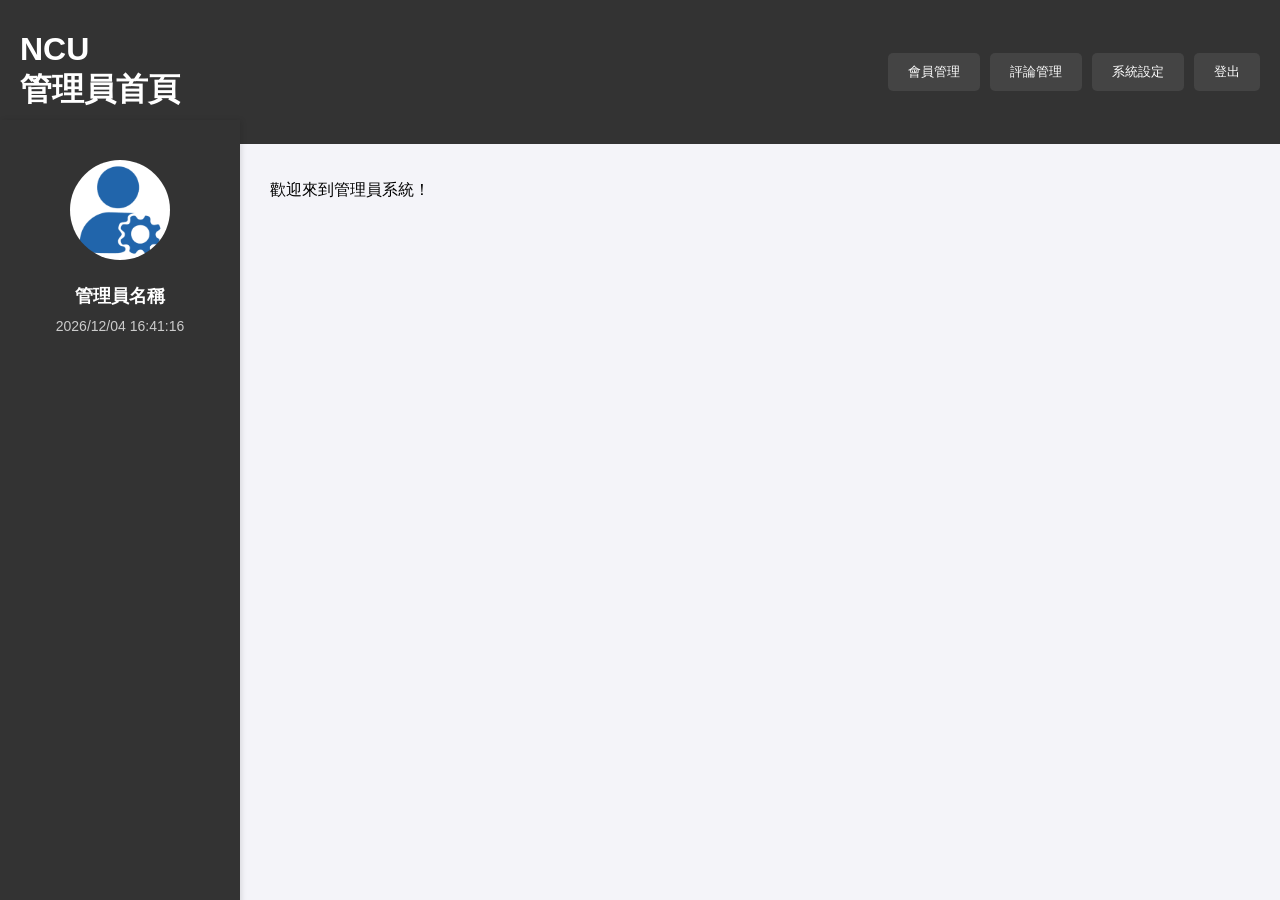
<file: interface/image/index.html>
<!DOCTYPE html>
<html lang="en">
<head>
    <meta charset="UTF-8">
    <meta name="viewport" content="width=device-width, initial-scale=1.0">
    <title>管理員首頁</title>
    <style>
        /* 全局樣式設置 */
        body {
            font-family: Arial, sans-serif; /* 設置字體 */
            margin: 0; /* 移除頁面邊距 */
            padding: 0; /* 移除頁面內距 */
            background-color: #f4f4f9; /* 背景顏色 */
        }

        /* 頁首樣式 */
        header {
            background-color: #333; /* 背景為深灰色 */
            color: #fff; /* 文字為白色 */
            padding: 10px 20px; /* 內距 */
            display: flex; /* 使用 Flexbox 佈局 */
            justify-content: space-between; /* 左右元素間隔 */
            align-items: center; /* 垂直方向置中 */
        }

        /* 管理員功能按鈕的容器樣式 */
        .admin-buttons {
            display: flex; /* 使用 Flexbox 排列按鈕 */
            gap: 10px; /* 按鈕間距 */
        }

        /* 按鈕樣式 */
        .admin-buttons button {
            background-color: #444; /* 按鈕背景顏色 */
            color: white; /* 按鈕文字顏色 */
            padding: 10px 20px; /* 內距 */
            border: none; /* 移除邊框 */
            cursor: pointer; /* 鼠標指針變為點擊樣式 */
            border-radius: 5px; /* 圓角邊框 */
        }

        /* 按鈕懸停效果 */
        .admin-buttons button:hover {
            background-color: #555; /* 懸停時的背景色 */
        }

        /* 左側側邊欄樣式 */
        .sidebar {
            width: 200px; /* 固定寬度 */
            height: calc(100vh - 120px); /* 滿高減去頁首高度 */
            background-color: #333; /* 背景色 */
            color: white; /* 文字顏色 */
            padding: 20px; /* 內距 */
            box-shadow: 2px 0 5px rgba(0, 0, 0, 0.1); /* 添加陰影效果 */
            position: fixed; /* 固定在左側 */
            top: 120px; /* 從頁首以下開始 */
        }

        /* 側邊欄中的管理員資訊樣式 */
        .admin-info {
            text-align: center; /* 文字置中 */
            margin-top: 20px; /* 上方距離 */
        }

        /* 管理員頭像樣式 */
        .avatar {
            width: 100px; /* 頭像寬度 */
            height: 100px; /* 頭像高度 */
            border-radius: 50%; /* 設為圓形 */
            margin-bottom: 10px; /* 與名稱間距 */
        }

        /* 管理員名稱樣式 */
        .admin-name {
            font-size: 18px; /* 字體大小 */
            margin: 10px 0; /* 上下間距 */
        }

        /* 日期時間樣式 */
        .date-time {
            font-size: 14px; /* 字體大小 */
            margin-top: 5px; /* 與名稱間距 */
            color: #ccc; /* 顏色設為淺灰 */
        }

        /* 主內容樣式 */
        main {
            margin-left: 250px; /* 左側預留空間避開側邊欄 */
            padding: 20px; /* 內距 */
        }
    </style>
</head>
<body>
    <!-- 左側側邊欄 -->
    <div class="sidebar">
        <div class="admin-info">
            <!-- 管理員頭像 -->
            <img src="ad_photo.png" alt="Admin Avatar" class="avatar">
            <!-- 管理員名稱 -->
            <h3 class="admin-name">管理員名稱</h3>
            <!-- 日期與時間 -->
            <p class="date-time" id="currentDateTime">--:--:--</p>
        </div>
    </div>

    <!-- 頁首 -->
    <header>
        <!-- 頁首標題 -->
        <h1>NCU<br>管理員首頁</h1>
        <!-- 管理員功能按鈕 -->
        <div class="admin-buttons">
            <!-- 會員管理按鈕 -->
            <button onclick="location.href='member-management.html'">會員管理</button>
            <!-- 評論管理按鈕 -->
            <button onclick="location.href='comment-management.html'">評論管理</button>
            <!-- 系統設定按鈕 -->
            <button onclick="location.href='system-settings.html'">系統設定</button>
            <!-- 登出按鈕 -->
            <button onclick="location.href='admin-login.html'">登出</button>
        </div>
    </header>

    <!-- 主內容區域 -->
    <main>
        <p>歡迎來到管理員系統！</p>
    </main>

    <!-- JavaScript 更新日期與時間 -->
    <script>
        // 更新日期與時間的函數
        function updateDateTime() {
            const now = new Date(); // 獲取當前時間
            const dateTimeString = now.toLocaleString('zh-TW', {
                year: 'numeric',
                month: '2-digit',
                day: '2-digit',
                hour: '2-digit',
                minute: '2-digit',
                second: '2-digit',
                hour12: false, // 使用 24 小時制
            });
            // 更新到頁面上
            document.getElementById('currentDateTime').textContent = dateTimeString;
        }

        // 初始化顯示並每秒更新一次
        updateDateTime();
        setInterval(updateDateTime, 1000); // 每 1000 毫秒（1 秒）更新
    </script>
</body>
</html>
</file>
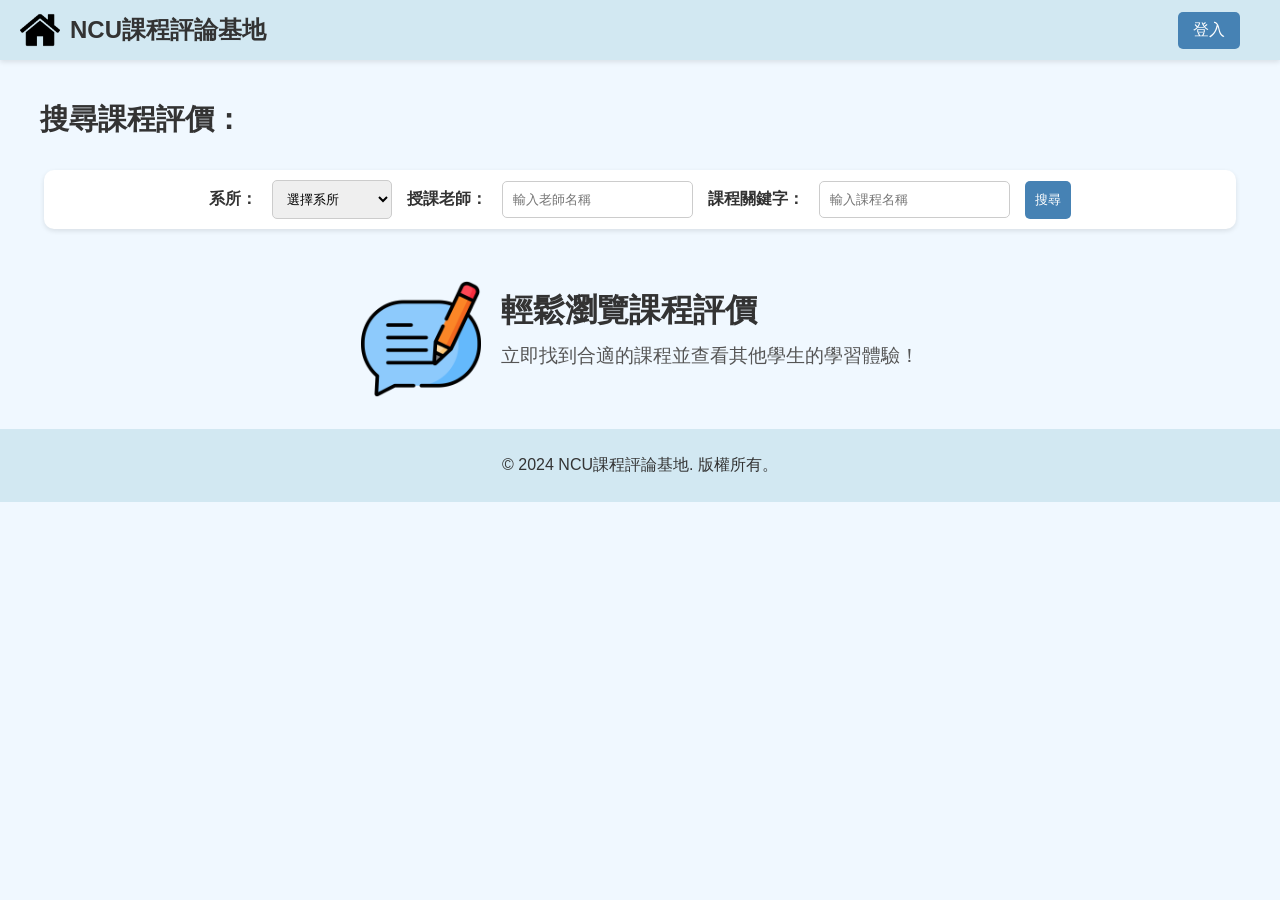
<file: interface/ncu_comment-interface/index.html>
<!DOCTYPE html>
<html lang="zh-TW">

<head>
    <meta charset="UTF-8">
    <meta name="viewport" content="width=device-width, initial-scale=1.0">
    <title>NCU課程評論基地</title>
    <link rel="stylesheet" href="new_style.css">
    <link rel="stylesheet" href="new_style_button_table.css">
    <style>
        .hero {
            display: flex;
            justify-content: center;
            align-items: center;
            margin-top: 50px;
            margin-bottom: 30px;
        }

        .hero img {
            width: 120px;
            height: auto;
            margin-right: 20px;
        }

        .hero-text {
            text-align: left;
        }

        .hero-text h1 {
            font-size: 2rem;
            margin: 0;
            color: #333;
        }

        .hero-text p {
            font-size: 1.2rem;
            color: #555;
            margin-top: 10px;
        }
    </style>
</head>

<body>
    <header>
        <div class="logo-container">
            <a href="index.html">
                <img src="image/home.png" alt="首頁" width="40" height="40">
            </a>
            <a href="index.html" class="logo"
                style="text-decoration: none; font-size: 1.5rem; font-weight: bold; color: #333;">
                NCU課程評論基地
            </a>
        </div>

        <div class="navbar">
            <nav>
                <button id="loginButton" class="btn">登入</button>
                <script src="login.js"></script>
                <div class="dropdown">
                    <button class="dropdown-button-member">會員中心 ▼</button>
                    <div class="dropdown-content">
                        <a href="my_comment_management.html">我的評論</a>
                        <a href="favorite_course.html">收藏課程</a>
                        <a href="profoile.html">個人資料</a>
                    </div>
                </div>
                <div class="dropdown">
                    <button class="dropdown-button-admin">管理員功能 ▼</button>
                    <div class="dropdown-content">
                        <a href="all_comment_management.html">評論管理</a>
                        <a href="member-management.html">會員管理</a>
                        <a href="admin-management.html">管理員管理</a>
                        <a href="system-settings.html">系統設定</a>
                    </div>
                </div>
                <a href="#" id="logoutLink">登出</a>
                <script src="logout.js"></script>
                <!-- 移除前端的 JavaScript 登出處理 -->
            </nav>
        </div>
    </header>

    <main>
        <div class="section-title">搜尋課程評價：</div>
        <section class="search-container">
            <label for="department">系所：</label>
            <select id="department">
                <option>選擇系所</option>
                <option>資訊管理學系</option>
                <option>企業管理學系</option>
                <option>財務金融學系</option>
            </select>
            <label for="instructor">授課老師：</label>
            <input type="text" id="instructor" placeholder="輸入老師名稱">
            <label for="keyword">課程關鍵字：</label>
            <input type="text" id="keyword" placeholder="輸入課程名稱">
            <button type="submit" class="btn" id="searchButton" onclick="searchCourses()">搜尋</button>
        </section>
        <section class="hero" id="hero">
            <img src="image/comment.png" alt="留言圖示">
            <div class="hero-text">
                <h1>輕鬆瀏覽課程評價</h1>
                <p>立即找到合適的課程並查看其他學生的學習體驗！</p>
            </div>
        </section>

        <section id="my-comments" style="display: none;">
            <h2>我的評論</h2>
            <table class="comments-table">
                <thead>
                    <tr>
                        <th>課程代碼</th>
                        <th>評論範例</th>
                        <th>刪除</th>
                    </tr>
                </thead>
                <tbody>
                    <tr>
                        <td>12345</td>
                        <td>這是一則評論的範例。</td>
                        <td><button class="btn" onclick="deleteComment(this)">刪除</button></td>
                    </tr>
                    <tr>
                        <td>67890</td>
                        <td>這是一則評論的範例。</td>
                        <td><button class="btn" onclick="deleteComment(this)">刪除</button></td>
                    </tr>
                </tbody>
            </table>
        </section>

        <section id="edit-profile" style="display: none;">
            <h2>修改個人資訊</h2>
            <form id="profile-form">
                <label for="username">使用者名稱</label>
                <input type="text" id="username" placeholder="輸入新的使用者名稱">

                <label for="email">電子郵件</label>
                <input type="email" id="email" placeholder="輸入新的電子郵件">

                <button type="submit" class="btn">更新資訊</button>
            </form>
        </section>

        <script src="scriptsv2.js"></script>
        <!-- <script src="logout.js"></script> -->
        <script src="buttoncontroller.js"></script>
    </main>

    <footer>
        <p>&copy; 2024 NCU課程評論基地. 版權所有。</p>
    </footer>
    <!-- <script src="buttoncontroller.js"></script>
    <script src="search.js"></script> -->
</body>

</html>
</file>
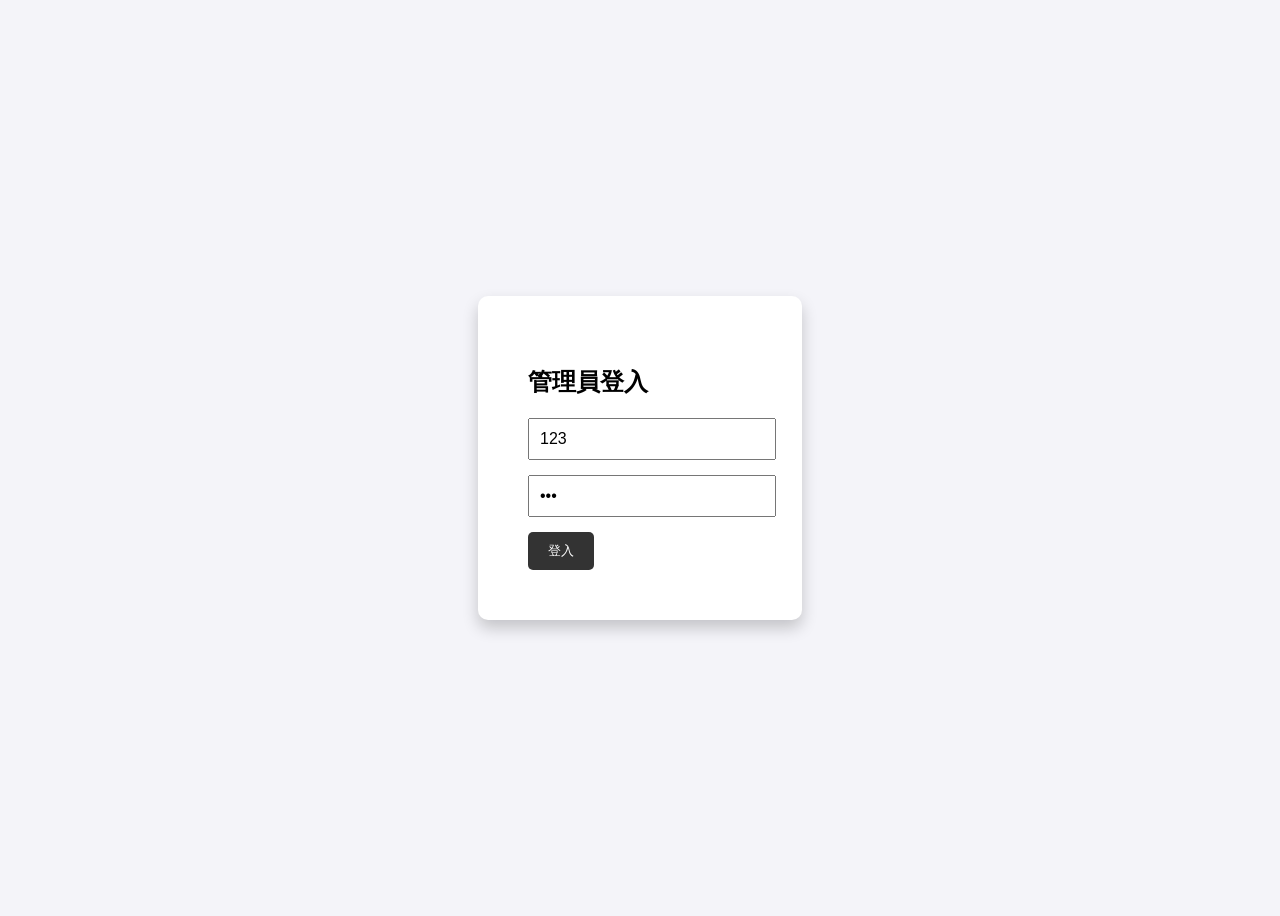
<file: interface/image/admin-login.html>
<!DOCTYPE html>
<html lang="en">
<head>
    <meta charset="UTF-8"> <!-- 設定字符編碼為UTF-8 -->
    <meta name="viewport" content="width=device-width, initial-scale=1.0"> <!-- 設置視窗比例，讓頁面在移動設備上顯示良好 -->
    <title>管理員登入</title> <!-- 頁面標題 -->
    <style>
        body {
            font-family: Arial, sans-serif; /* 設置頁面字體為Arial，若無則使用sans-serif */
            display: flex; /* 使用Flexbox佈局 */
            justify-content: center; /* 使表單水平居中 */
            align-items: center; /* 使表單垂直居中 */
            height: 100vh; /* 設置頁面高度為100%視窗高度 */
            background-color: #f4f4f9; /* 設置背景顏色為淺灰色 */
        }
        form {
            background-color: #fff; /* 設置表單背景顏色為白色 */
            padding: 50px; /* 設置表單內部內距 */
            border-radius: 10px; /* 設置表單圓角邊框 */
            box-shadow: 0 8px 16px rgba(0,0,0,0.2); /* 設置表單的陰影效果 */
        }
        input {
            display: block; /* 設置為區塊元素，讓每個輸入框占據一行 */
            width: 100%; /* 設置輸入框寬度為100% */
            margin-bottom: 15px; /* 設置輸入框之間的下邊距 */
            padding: 10px; /* 設置輸入框內部內距 */
            font-size: 16px; /* 設置字體大小 */
        }
        button {
            padding: 10px 20px; /* 設置按鈕內部內距 */
            background-color: #333; /* 設置按鈕背景顏色為深灰色 */
            color: white; /* 設置按鈕文字顏色為白色 */
            border: none; /* 移除按鈕邊框 */
            border-radius: 5px; /* 設置按鈕圓角邊框 */
            cursor: pointer; /* 設置鼠標懸停時顯示為點擊樣式 */
        }
    </style>
</head>
<body>
    <form id="loginForm" onsubmit="return validateLogin()"> <!-- 設置表單提交事件，調用 validateLogin 函數 -->
        <h2>管理員登入</h2> <!-- 標題 -->
        <input type="text" name="username" id="username" placeholder="帳號" value="123" required> <!-- 預設帳號為123 -->
        <input type="password" name="password" id="password" placeholder="密碼" value="123" required> <!-- 預設密碼為123 -->
        <button type="submit">登入</button> <!-- 登入按鈕 -->
    </form>

    <script>
        function validateLogin() {
            // 獲取用戶輸入的帳號和密碼
            const username = document.getElementById('username').value;
            const password = document.getElementById('password').value;

            // 檢查帳號和密碼是否正確
            if (username === '123' && password === '123') {
                // 如果正確，重定向到管理員首頁
                window.location.href = 'admin_homepage.html'; // 替換為您的管理員首頁URL
                return false; // 防止表單實際提交
            } else {
                // 如果不正確，提示錯誤
                alert('帳號或密碼錯誤！');
                return false; // 防止表單實際提交
            }
        }
    </script>
</body>
</html>
</file>
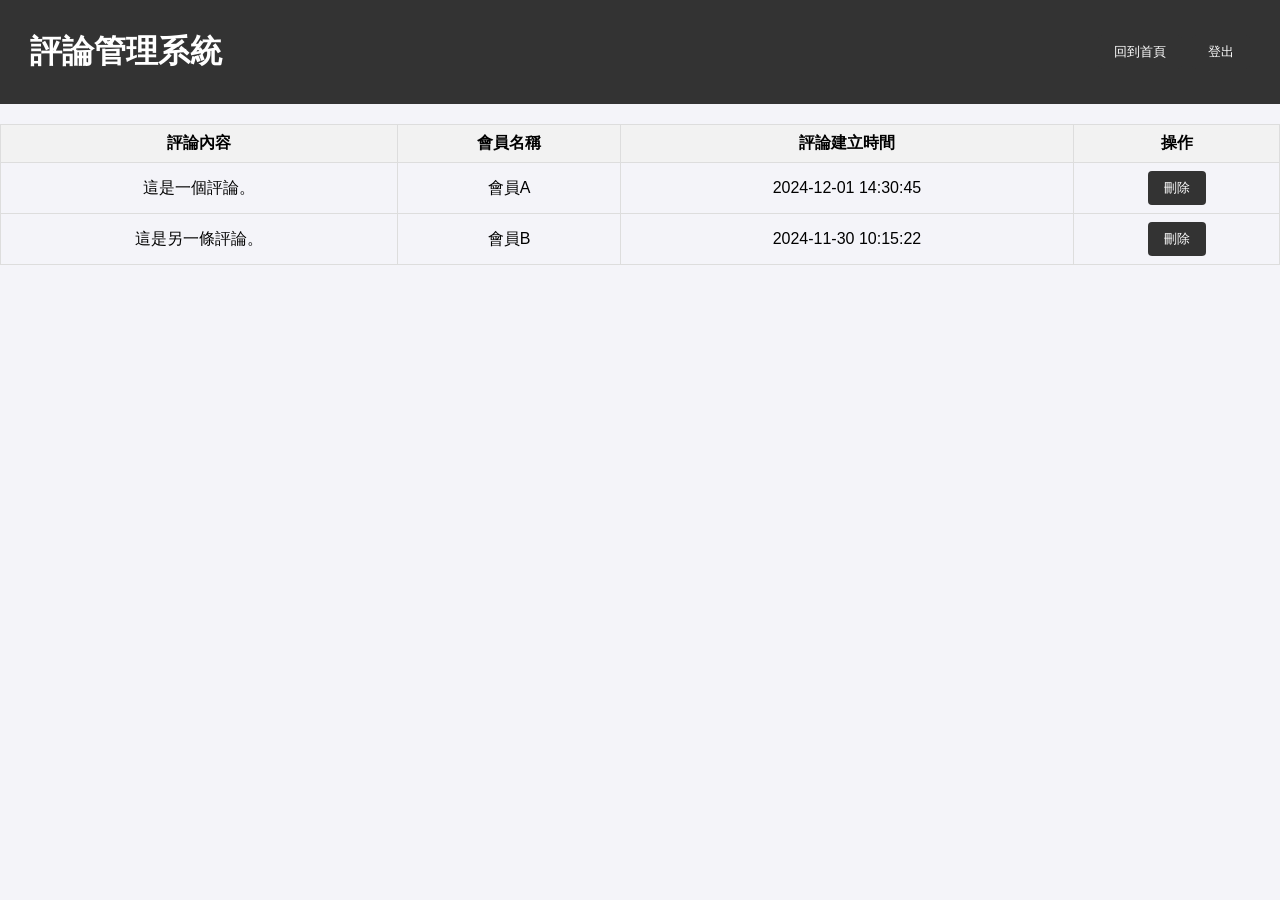
<file: interface/image/comment-management.html>
<!DOCTYPE html>
<html lang="en">
<head>
    <meta charset="UTF-8">
    <meta name="viewport" content="width=device-width, initial-scale=1.0">
    <title>評論管理</title>
    <style>
        /* 全局樣式設置 */
        body {
            font-family: Arial, sans-serif; /* 設置字體 */
            margin: 0; /* 移除頁面邊距 */
            padding: 0; /* 移除頁面內距 */
            background-color: #f4f4f9; /* 背景顏色 */
        }
        /* 頁首樣式 */
        /* 全局樣式設置 */
        body {
            font-family: Arial, sans-serif; /* 設置字體 */
            margin: 0; /* 移除頁面邊距 */
            padding: 0; /* 移除頁面內距 */
            background-color: #f4f4f9; /* 背景顏色 */
        }
        /* 頁首樣式 */
        /* 頁首樣式 */
        header {
            background-color: #333; /* 背景顏色：綠色 */
            color: white; /* 文字顏色：白色 */
            padding: 30px; /* 內距：20px */
            display: flex; /* 使用Flexbox布局 */
            justify-content: space-between; /* 左右元素間的間隔 */
            align-items: center; /* 垂直居中 */
        }

        /* 標題樣式 */
        header h1 {
            margin: 0; /* 移除標題的外邊距 */
        }

        /* 按鈕容器 */
        .header-buttons {
            display: flex; /* 使用Flexbox布局 */
            gap: 10px; /* 按鈕之間的間隔 */
        }

        /* 按鈕樣式 */
        button {
            background-color: #333; /* 按鈕背景色：綠色 */
            color: white; /* 按鈕文字色：白色 */
            border: none; /* 無邊框 */
            padding: 8px 16px; /* 按鈕內距 */
            border-radius: 4px; /* 圓角邊框 */
            cursor: pointer; /* 鼠標樣式 */
        }

        button:hover {
            background-color: #333; /* 按鈕懸停效果：深綠色 */
        }

        /* 表格樣式 */
        table {
            width: 100%; /* 表格寬度填滿 */
            border-collapse: collapse; /* 移除邊框間隙 */
            margin-top: 20px; /* 與頁首的距離 */
        }

        th, td {
            border: 1px solid #ddd; /* 單元格邊框 */
            padding: 8px; /* 單元格內距 */
            text-align: center; /* 文字置中 */
        }

        th {
            background-color: #f2f2f2; /* 表頭背景色 */
            font-weight: bold; /* 字體加粗 */
        }

        /* 表格行的懸停效果 */
        tr:hover {
            background-color: #f1f1f1; /* 懸停時行的背景色 */
        }
    </style>
</head>
<body>
    <!-- 頁首 -->
    <header>
        <h1>評論管理系統</h1>

        <!-- 頁首右側的按鈕 -->
        <div class="header-buttons">
            <button onclick="window.location.href='index.html';">回到首頁</button> <!-- 回到首頁按鈕 -->
            <button onclick="window.location.href='logout.html';">登出</button> <!-- 登出按鈕 -->
        </div>
    </header>

    <!-- 評論資訊的表格 -->
    <table>
        <!-- 表格表頭 -->
        <tr>
            <th>評論內容</th> <!-- 列標題：評論內容 -->
            <th>會員名稱</th> <!-- 列標題：會員名稱 -->
            <th>評論建立時間</th> <!-- 列標題：評論時間 -->
            <th>操作</th> <!-- 列標題：操作按鈕 -->
        </tr>

        <!-- 表格內容：評論數據 -->
        <tr>
            <td>這是一個評論。</td> <!-- 評論內容 -->
            <td>會員A</td> <!-- 會員名稱 -->
            <td>2024-12-01 14:30:45</td> <!-- 評論時間 -->
            <td>
                <!-- 操作按鈕 -->
                <button>刪除</button> <!-- 刪除評論按鈕 -->
            </td>
        </tr>

        <!-- 可以在此添加更多評論數據 -->
        <tr>
            <td>這是另一條評論。</td>
            <td>會員B</td>
            <td>2024-11-30 10:15:22</td>
            <td>
                <button>刪除</button>
            </td>
        </tr>
    </table>
</body>
</html>
</file>
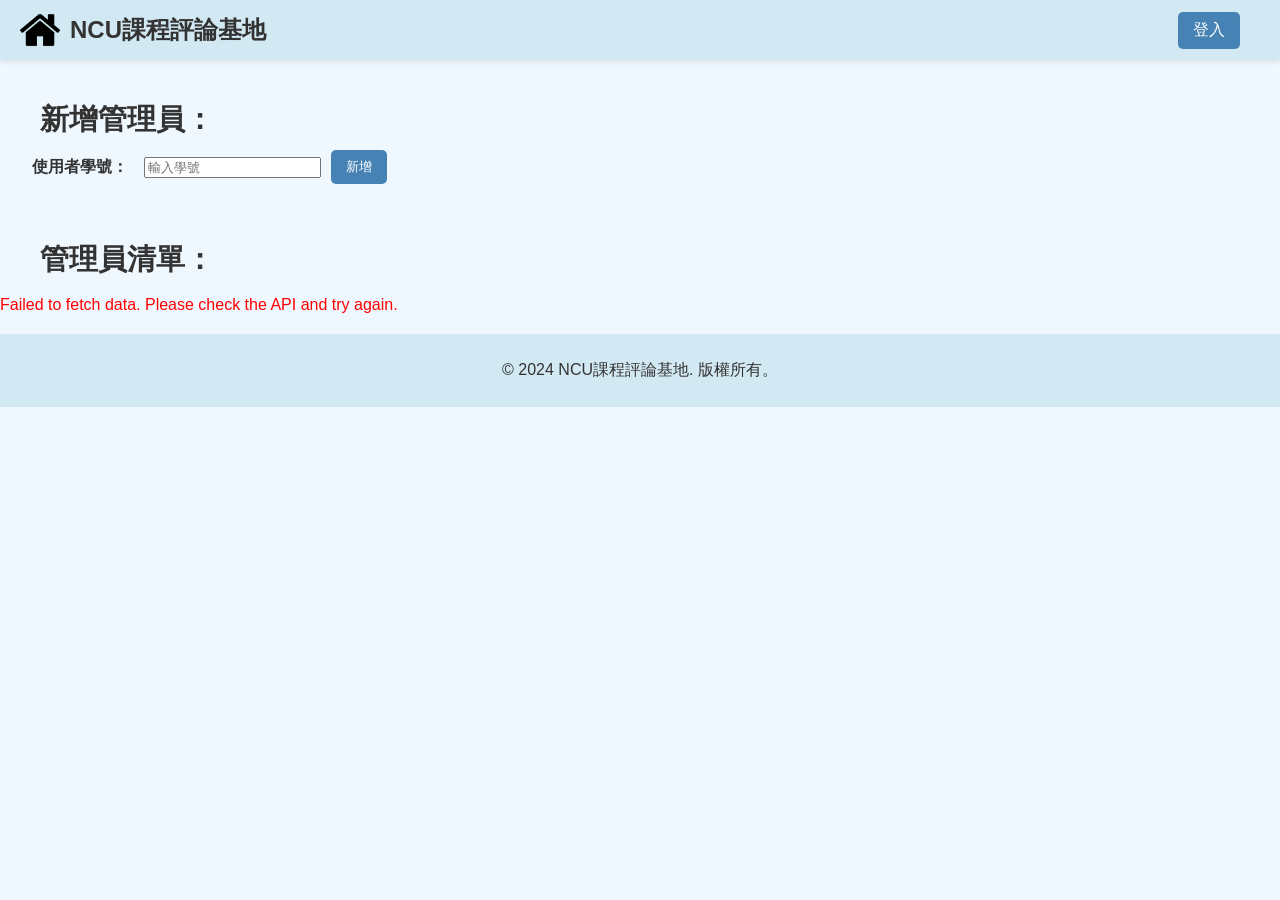
<file: interface/ncu_comment-interface/admin-management.html>
<!DOCTYPE html>
<html lang="en">

<head>
    <meta charset="UTF-8">
    <meta name="viewport" content="width=device-width, initial-scale=1.0">
    <title>管理員管理</title>
    <!-- 引入外部 CSS -->
    <link rel="stylesheet" href="new_style.css">
    <link rel="stylesheet" href="new_style_button_table.css">
    <style>
        .add-admin {
            display: flex;
            align-items: center;
            margin-bottom: 1rem;
        }

        .add-admin label {
            margin-right: 1rem;
            font-weight: bold;
        }

        .add-admin-container {
            display: flex;
            justify-content: flex-start;
            margin-left: 2rem;
            /* 與表格標題的左側邊距一致 */
        }
    </style>
</head>

<body>
    <!-- 頁首 -->
    <header>
        <div class="logo-container">
            <a href="index.html">
                <img src="image/home.png" alt="首頁" width="40" height="40">
            </a>
            <a href="index.html" class="logo"
                style="text-decoration: none; font-size: 1.5rem; font-weight: bold; color: #333;">
                NCU課程評論基地
            </a>
        </div>
    
        <div class="navbar">
            <nav>
                <button id="loginButton" class="btn">登入</button>
                <script src="login.js"></script>
                <div class="dropdown">
                    <button class="dropdown-button-member">會員中心 ▼</button>
                    <div class="dropdown-content">
                        <a href="my_comment_management.html">我的評論</a>
                        <a href="favorite_course.html">收藏課程</a>
                        <a href="profoile.html">個人資料</a>
                    </div>
                </div>
                <div class="dropdown">
                    <button class="dropdown-button-admin">管理員功能 ▼</button>
                    <div class="dropdown-content">
                        <a href="all_comment_management.html">評論管理</a>
                        <a href="member-management.html">會員管理</a>
                        <a href="admin-management.html">管理員管理</a>
                        <a href="system-settings.html">系統設定</a>
                    </div>
                </div>
                <a href="index.html" id="logoutLink" onclick="logout()">登出</a>
                <script src="logout.js"></script>
            </nav>
        </div>
    </header>

    <main>
        <div class="section-title">新增管理員：</div>
        <div class="add-admin-container">
            <div class="add-admin">
                <label for="student-id">使用者學號：</label>
                <input type="text" id="student-id" placeholder="輸入學號">
                <button class="btn" style="margin-left: 10px;">新增</button>
            </div>
        </div>



        <div class="section-title">管理員清單：</div>
        <div id="dataContainer">
            <!-- 這裡將動態顯示從後端獲取的資料 -->
        </div>
        <script src="buttoncontroller.js"></script>
        <script src="admin_management.js"></script>
    </main>

    <footer>
        <p>&copy; 2024 NCU課程評論基地. 版權所有。</p>
    </footer>
</body>

</html>
</file>
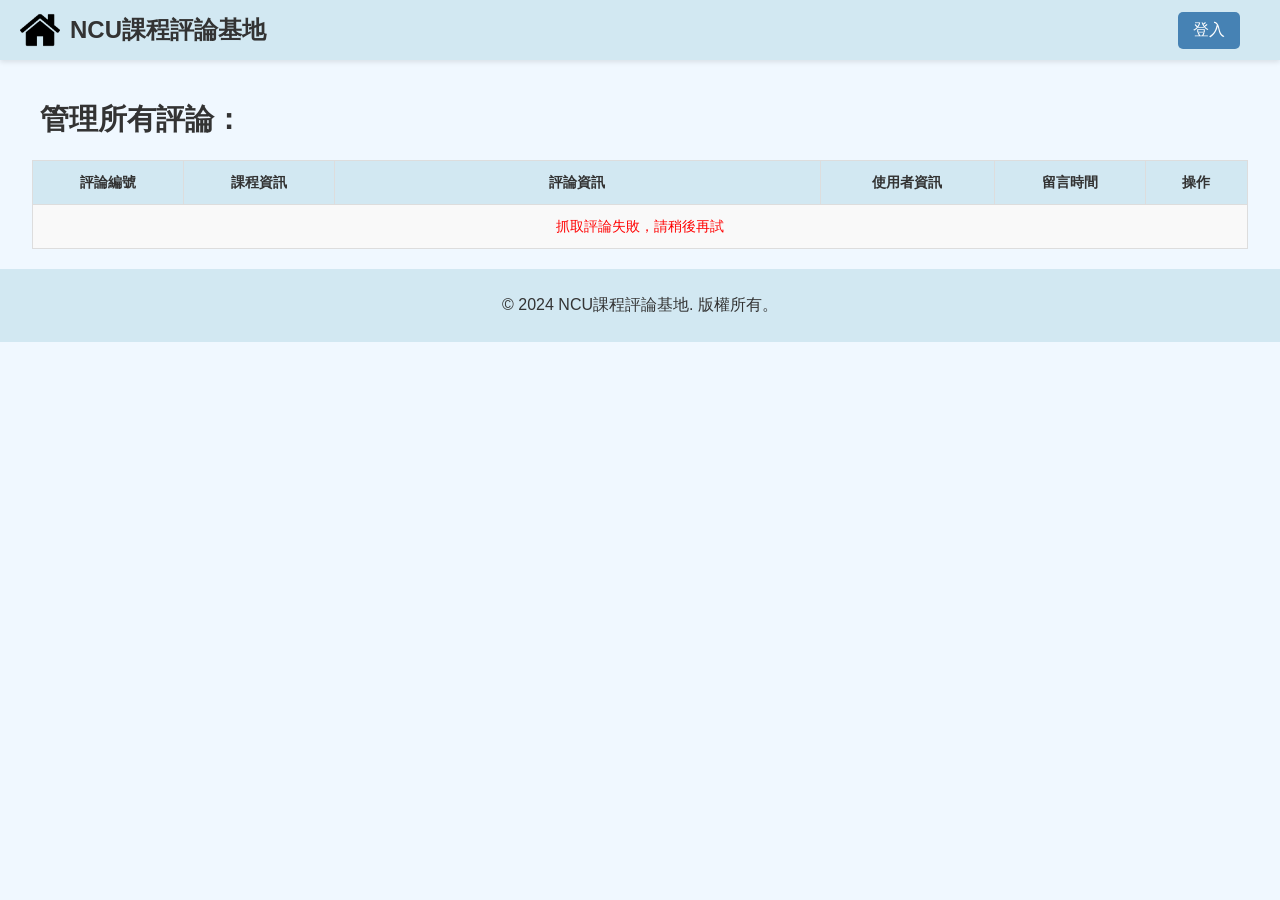
<file: interface/ncu_comment-interface/all_comment_management.html>
<!DOCTYPE html>
<html lang="zh-TW">
<head>
    <meta charset="UTF-8" />
    <meta name="viewport" content="width=device-width, initial-scale=1.0"/> 
    <title>管理所有評論</title>
    <link rel="stylesheet" href="new_style.css">
    <link rel="stylesheet" href="new_style_button_table.css">
    <style>
        /* 調整評論 ID 欄位寬度 */
        #comment-table th:first-child, #comment-table td:first-child {
            width: 120px; /* 調整欄位寬度，避免壓縮 */
        }

        /* 調整評論資訊欄位寬度 */
        #comment-table th:nth-child(3), #comment-table td:nth-child(3) {
            width: 40%; /* 確保欄位不被壓縮 */
        }

        /* 調整使用者資訊的 Email 不換行 */
        #comment-table td:nth-child(4) div:last-child {
            white-space: nowrap; /* 防止換行 */
        }

        /* 表格樣式調整 */
        #comment-table {
            border-collapse: collapse;
            width: 95%;
            margin: 20px auto;
            font-size: 0.9rem;
            text-align: left;
        }

        #comment-table th, #comment-table td {
            border: 1px solid #ddd;
            padding: 12px 15px;
            word-wrap: break-word;
            vertical-align: top;
        }

        #comment-table th {
            background-color: #d2e8f2;
            font-weight: bold;
            text-align: center;
        }

        /* 交替行背景色 */
        #comment-table tbody tr:nth-child(odd) {
            background-color: #f9f9f9;
        }
        #comment-table tbody tr:nth-child(even) {
            background-color: #ffffff;
        }

        /* 刪除按鈕樣式 */
        .btn-delete {
            background-color: #ff6666;
            color: white;
            border: none;
            padding: 8px 12px;
            cursor: pointer;
            border-radius: 4px;
            transition: background-color 0.3s ease;
        }

        .btn-delete:hover {
            background-color: #ff4d4d;
        }
    </style>
</head>
<body>
    <header>
        <div class="logo-container">
            <a href="index.html">
                <img src="image/home.png" alt="首頁" width="40" height="40">
            </a>
            <a href="index.html" class="logo"
                style="text-decoration: none; font-size: 1.5rem; font-weight: bold; color: #333;">
                NCU課程評論基地
            </a>
        </div>

        <div class="navbar">
            <nav>
                <button id="loginButton" class="btn">登入</button>
                <script src="login.js"></script>
                <div class="dropdown">
                    <button class="dropdown-button-member">會員中心 ▼</button>
                    <div class="dropdown-content">
                        <a href="my_comment_management.html">我的評論</a>
                        <a href="favorite_course.html">收藏課程</a>
                        <a href="profoile.html">個人資料</a>
                    </div>
                </div>
                <div class="dropdown">
                    <button class="dropdown-button-admin">管理員功能 ▼</button>
                    <div class="dropdown-content">
                        <a href="all_comment_management.html">評論管理</a>
                        <a href="member-management.html">會員管理</a>
                        <a href="admin-management.html">管理員管理</a>
                        <a href="system-settings.html">系統設定</a>
                    </div>
                </div>
                <a href="index.html" id="logoutLink" onclick="logout()">登出</a>
                <script src="logout.js"></script>
            </nav>
        </div>
    </header>

    <main>
        <div class="section-title">管理所有評論：</div>

        <!-- 評論表格 -->
        <table id="comment-table">
            <thead>
                <tr>
                    <th>評論編號</th>
                    <th>課程資訊</th>
                    <th>評論資訊</th>
                    <th>使用者資訊</th>
                    <th>留言時間</th>
                    <th>操作</th>
                </tr>
            </thead>
            <tbody></tbody>
        </table>

        <script src="buttoncontroller.js"></script>
        <script src="all_comment_manage.js"></script>
    </main>

    <footer>
        <p>&copy; 2024 NCU課程評論基地. 版權所有。</p>
    </footer>
</body>
</html>
</file>
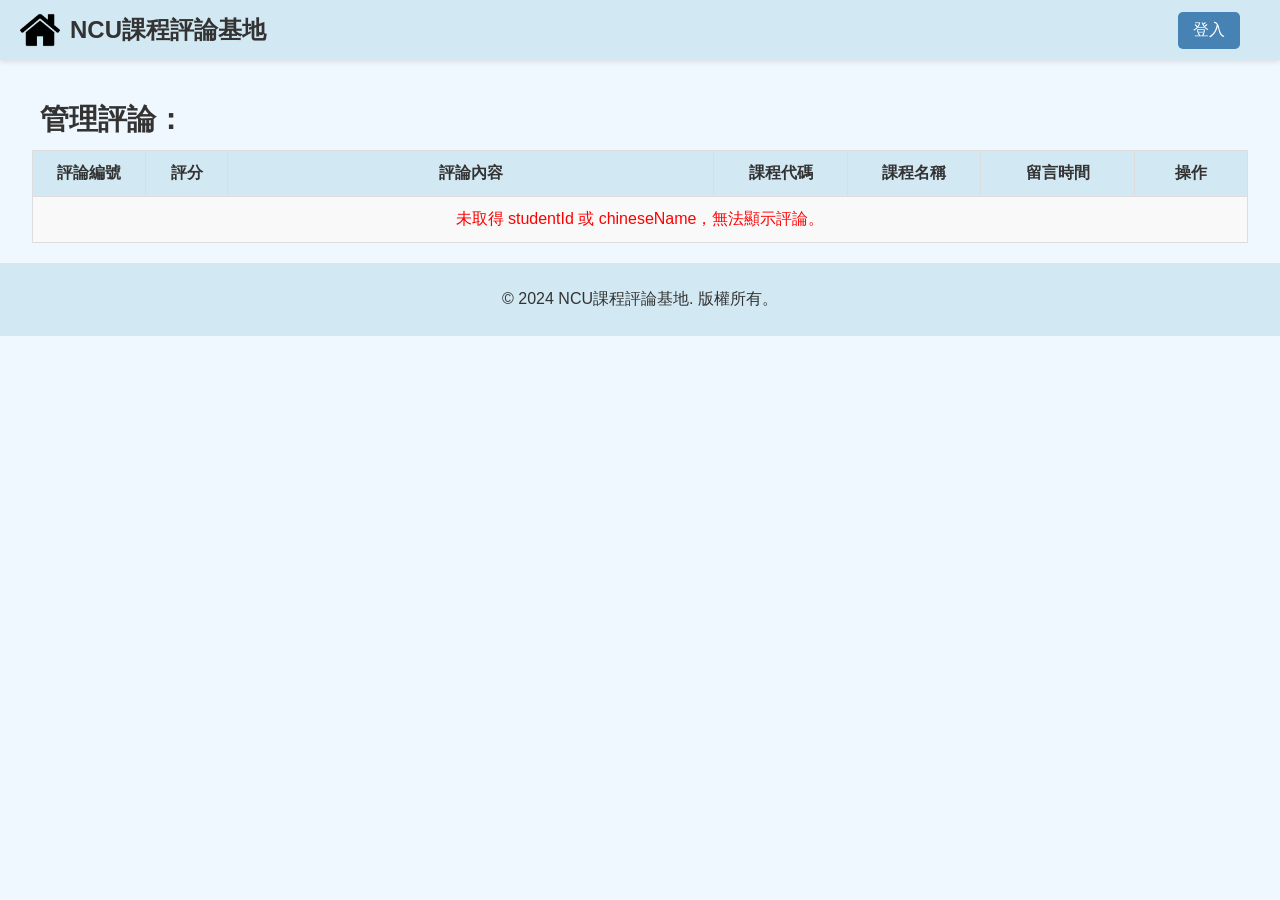
<file: interface/ncu_comment-interface/all_user_comments.html>
<!DOCTYPE html>
<html lang="zh-TW">

<head>
    <meta charset="UTF-8">
    <meta name="viewport" content="width=device-width, initial-scale=1.0">
    <title>管理員評論管理</title>
    <!-- 引入外部 CSS -->
    <link rel="stylesheet" href="new_style.css">
    <link rel="stylesheet" href="new_style_button_table.css">
    <style>
        /* 基本表格樣式 */
        #comment-summary-table {
            width: 95%;
            margin: 0 auto;
            border-collapse: collapse;
        }

        #comment-summary-table th,
        #comment-summary-table td {
            border: 1px solid #ddd;
            padding: 12px 15px;
            word-wrap: break-word;
            vertical-align: top;
        }

        #comment-summary-table th {
            background-color: #d2e8f2;
            font-weight: bold;
            text-align: center;
            white-space: nowrap; /* 標題不換行 */
        }

        /* 交替行背景色 */
        #comment-summary-table tbody tr:nth-child(odd) {
            background-color: #f9f9f9;
        }

        #comment-summary-table tbody tr:nth-child(even) {
            background-color: #ffffff;
        }

        /* 刪除按鈕樣式 */
        .btn-delete {
            background-color: #ff6666;
            color: white;
            border: none;
            padding: 8px 12px;
            cursor: pointer;
            border-radius: 4px;
            transition: background-color 0.3s ease;
            white-space: nowrap; /* 按鈕文字不換行 */
        }

        .btn-delete:hover {
            background-color: #ff4d4d;
        }

        /* 1. 將「評論ID」、「評分」欄位加寬 */
        /* 假設評論ID在第1欄、評分在第2欄 */
        #comment-summary-table th:nth-child(1),
        #comment-summary-table td:nth-child(1) {
            min-width: 80px; /* 您可自行調整數值 */
            white-space: nowrap;
        }

        #comment-summary-table th:nth-child(2),
        #comment-summary-table td:nth-child(2) {
            min-width: 50px; /* 您可自行調整數值 */
            white-space: nowrap;
        }

        /* 2. 「評論內容」欄位寬度調為目前約三分之二，根據需求自行調整 */
        /* 假設評論內容在第3欄，可嘗試給定一個固定寬度或相對寬度 */
        #comment-summary-table th:nth-child(3),
        #comment-summary-table td:nth-child(3) {
            width: 40%; /* 根據需求自行調整，約縮小至原三分之二 */
        }

        /* 3. 將課程代碼、課程名稱、留言時間、操作欄位加寬 */
        /* 假設課程代碼在第4欄、課程名稱第5欄、留言時間第6欄、操作第7欄 */
        #comment-summary-table th:nth-child(4),
        #comment-summary-table td:nth-child(4) {
            min-width: 100px;
            white-space: nowrap;
        }

        #comment-summary-table th:nth-child(5),
        #comment-summary-table td:nth-child(5) {
            min-width: 100px;
            white-space: nowrap;
        }

        #comment-summary-table th:nth-child(6),
        #comment-summary-table td:nth-child(6) {
            min-width: 120px;
            white-space: nowrap;
        }

        #comment-summary-table th:nth-child(7),
        #comment-summary-table td:nth-child(7) {
            min-width: 80px;
            white-space: nowrap;
        }
    </style>
</head>

<body>
    <!-- 頁首 -->
    <header>
        <div class="logo-container">
            <a href="index.html">
                <img src="image/home.png" alt="首頁" width="40" height="40">
            </a>
            <a href="index.html" class="logo"
                style="text-decoration: none; font-size: 1.5rem; font-weight: bold; color: #333;">
                NCU課程評論基地
            </a>
        </div>

        <div class="navbar">
            <nav>
                <button id="loginButton" class="btn">登入</button>
                <script src="login.js"></script>
                <div class="dropdown">
                    <button class="dropdown-button-member">會員中心 ▼</button>
                    <div class="dropdown-content">
                        <a href="my_comment_management.html">我的評論</a>
                        <a href="favorite_course.html">收藏課程</a>
                        <a href="profile.html">個人資料</a>
                    </div>
                </div>
                <div class="dropdown">
                    <button class="dropdown-button-admin">管理員功能 ▼</button>
                    <div class="dropdown-content">
                        <a href="all_comment_management.html">評論管理</a>
                        <a href="member-management.html">會員管理</a>
                        <a href="admin-management.html">管理員管理</a>
                        <a href="system-settings.html">系統設定</a>
                    </div>
                </div>
                <a href="index.html" id="logoutLink" onclick="logout()">登出</a>
                <script src="logout.js"></script>
            </nav>
        </div>
    </header>

    <main>
        <div class="section-title" id="section-title">管理評論：</div>

        <!-- 評論表格 -->
        <table id="comment-summary-table">
            <thead>
                <tr>
                    <th>評論編號</th>
                    <th>評分</th>
                    <th>評論內容</th>
                    <th>課程代碼</th>
                    <th>課程名稱</th>
                    <th>留言時間</th>
                    <th>操作</th>
                </tr>
            </thead>
            <tbody>
                <!-- 動態填充評論資料 -->
            </tbody>
        </table>

        <!-- 引入新的 JavaScript 檔案 -->
        <script src="buttoncontroller.js"></script>
        <script src="all_user_comments.js"></script>
    </main>

    <footer>
        <p>&copy; 2024 NCU課程評論基地. 版權所有。</p>
    </footer>
</body>

</html>
</file>
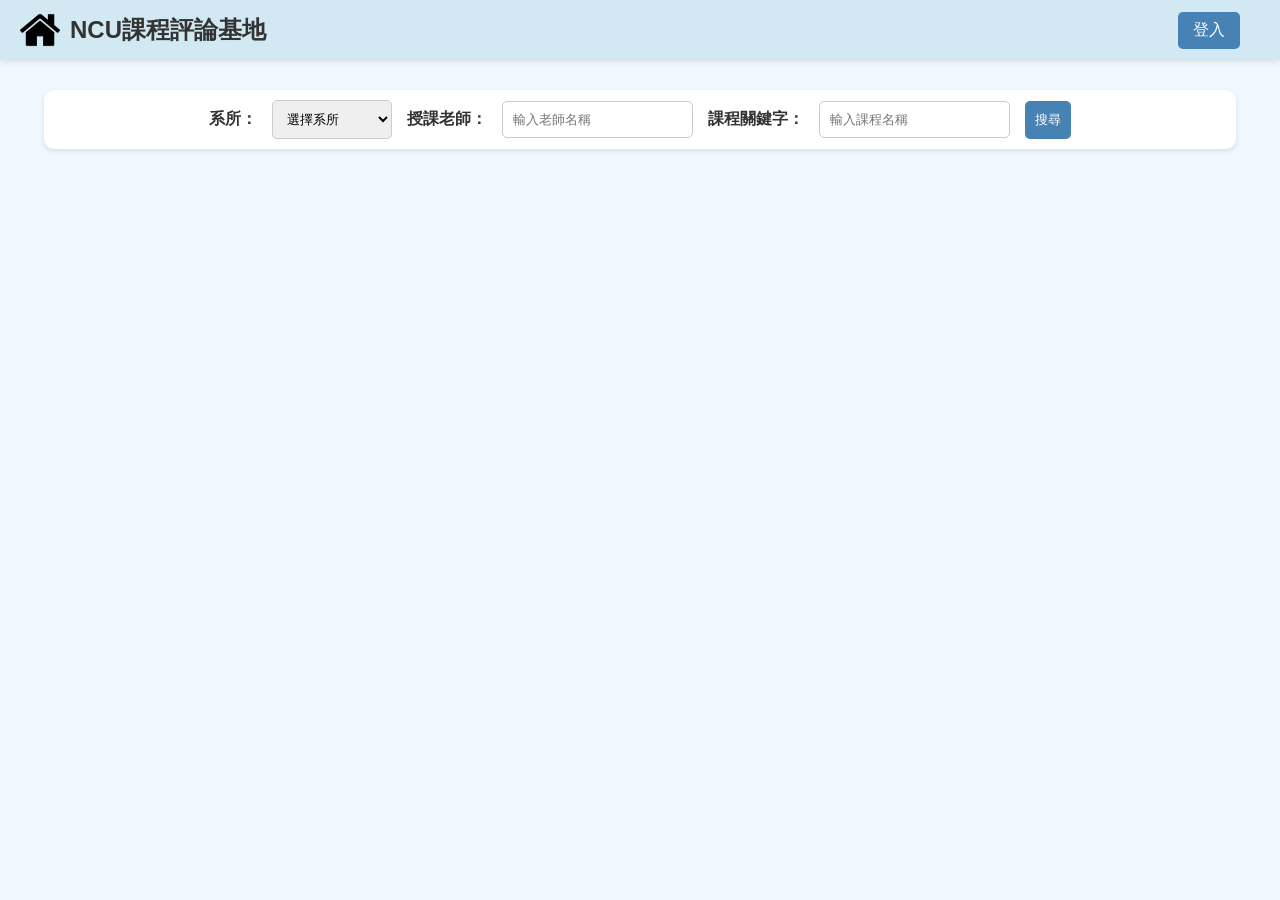
<file: interface/ncu_comment-interface/courses.html>
<!DOCTYPE html>
<html lang="zh-TW">

<head>
    <meta charset="UTF-8">
    <meta name="viewport" content="width=device-width, initial-scale=1.0">
    <title>搜尋課程 - 課程評論系統</title>
    <link rel="stylesheet" href="new_style.css">
    <link rel="stylesheet" href="new_style_button_table.css">
    <style>
        /* 只在有結果時顯示表格 */
        #courseList {
            display: none;
        }

        #noneresult {
            display: none;
            color: gray;
            font-size: 1.2rem;
        }
    </style>
</head>

<body>
    <header>
        <div class="logo-container">
            <a href="index.html">
                <img src="image/home.png" alt="首頁" width="40" height="40">
            </a>
            <a href="index.html" class="logo"
                style="text-decoration: none; font-size: 1.5rem; font-weight: bold; color: #333;">
                NCU課程評論基地
            </a>
        </div>
    
        <div class="navbar">
            <nav>
                <button id="loginButton" class="btn">登入</button>
                <script src="login.js"></script>
                <div class="dropdown">
                    <button class="dropdown-button-member">會員中心 ▼</button>
                    <div class="dropdown-content">
                        <a href="my_comment_management.html">我的評論</a>
                        <a href="favorite_course.html">收藏課程</a>
                        <a href="profoile.html">個人資料</a>
                    </div>
                </div>
                <div class="dropdown">
                    <button class="dropdown-button-admin">管理員功能 ▼</button>
                    <div class="dropdown-content">
                        <a href="all_comment_management.html">評論管理</a>
                        <a href="member-management.html">會員管理</a>
                        <a href="admin-management.html">管理員管理</a>
                        <a href="system-settings.html">系統設定</a>
                    </div>
                </div>
                <a href="index.html" id="logoutLink" onclick="logout()">登出</a>
                <script src="logout.js"></script>
            </nav>
        </div>
    </header>
    <main>
        <section class="search-container">
            <label for="department">系所：</label>
            <select id="department">
                <option>選擇系所</option>
                <option>資訊管理學系</option>
                <option>企業管理學系</option>
                <option>財務金融學系</option>
            </select>
            <label for="instructor">授課老師：</label>
            <input type="text" id="instructor" placeholder="輸入老師名稱">
            <label for="keyword">課程關鍵字：</label>
            <input type="text" id="keyword" placeholder="輸入課程名稱">
            <button type="submit" class="btn" id="searchButton" onclick="searchCourses()">搜尋</button>
        </section>

        <h2 id="noneresult">查無此任何相關課程</h2>

        <section class="course-list" id="courseList">
            <h2 style="text-align: left;">搜尋結果：</h2>
            <table>
                <thead>
                    <tr>
                        <th>開課系所</th>
                        <th>課程代碼</th>
                        <th>課程名稱</th>
                        <th>授課教授</th>
                        <th>評論數</th>
                        <th>操作</th>
                    </tr>
                </thead>
                <tbody id="courseListBody">
                    <!-- 動態插入資料 -->
                </tbody>
            </table>
        </section>

        <!-- 請確保引用順序：buttoncontroller.js 在 courses.js 之前 -->
        <script src="buttoncontroller.js"></script>
        <script src="courses.js"></script>
    </main>
</body>

</html>
</file>
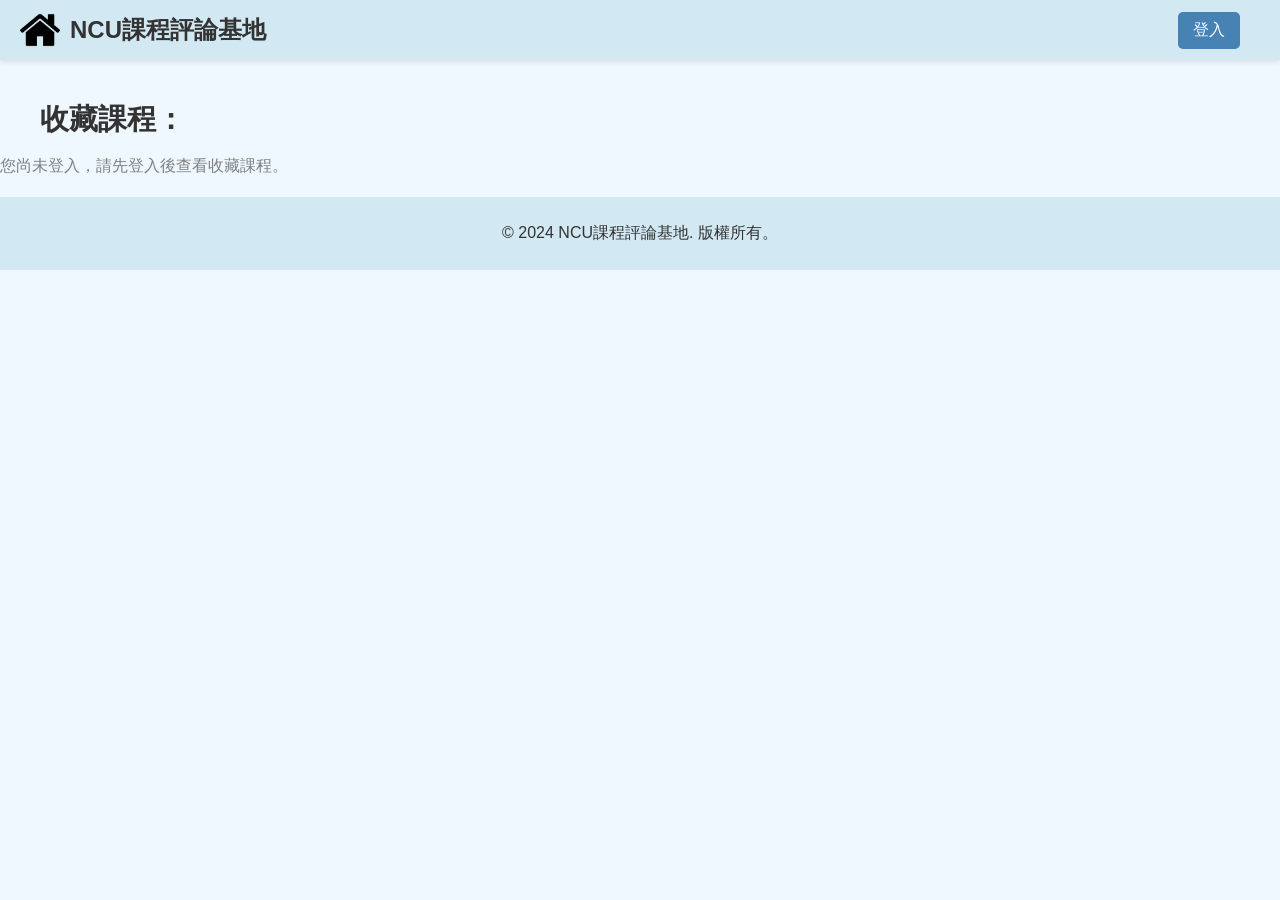
<file: interface/ncu_comment-interface/favorite_course.html>
<!DOCTYPE html>
<html lang="zh-TW">

<head>
    <meta charset="UTF-8">
    <meta name="viewport" content="width=device-width, initial-scale=1.0">
    <title>NCU課程評論基地</title>
    <!-- 引入外部 CSS -->
    <link rel="stylesheet" href="new_style.css">
    <link rel="stylesheet" href="new_style_button_table.css">
</head>

<body>
    <header>
        <div class="logo-container">
            <a href="index.html">
                <img src="image/home.png" alt="首頁" width="40" height="40">
            </a>
            <a href="index.html" class="logo"
                style="text-decoration: none; font-size: 1.5rem; font-weight: bold; color: #333;">
                NCU課程評論基地
            </a>
        </div>

        <div class="navbar">
            <nav>
                <button id="loginButton" class="btn">登入</button>
                <script src="login.js"></script>
                <div class="dropdown">
                    <button class="dropdown-button-member">會員中心 ▼</button>
                    <div class="dropdown-content">
                        <a href="my_comment_management.html">我的評論</a>
                        <a href="favorite_course.html">收藏課程</a>
                        <a href="profoile.html">個人資料</a>
                    </div>
                </div>
                <div class="dropdown">
                    <button class="dropdown-button-admin">管理員功能 ▼</button>
                    <div class="dropdown-content">
                        <a href="all_comment_management.html">評論管理</a>
                        <a href="member-management.html">會員管理</a>
                        <a href="admin-management.html">管理員管理</a>
                        <a href="system-settings.html">系統設定</a>
                    </div>
                </div>
                <a href="index.html" id="logoutLink" onclick="logout()">登出</a>
                <script src="logout.js"></script>
            </nav>
        </div>
    </header>

    <main>
        <div class="section-title">收藏課程：</div>
        <div id="dataContainer">
            <!-- 這裡將動態顯示符合當前登入使用者的收藏課程 -->
        </div>

        <!-- 先載入 buttoncontroller.js 再載入 favorite_course.js，以確保 buttoncontroller.js 優先執行 -->
        <script src="buttoncontroller.js"></script>
        <script src="favorite_course.js"></script>
    </main>

    <footer>
        <p>&copy; 2024 NCU課程評論基地. 版權所有。</p>
    </footer>
</body>

</html>
</file>
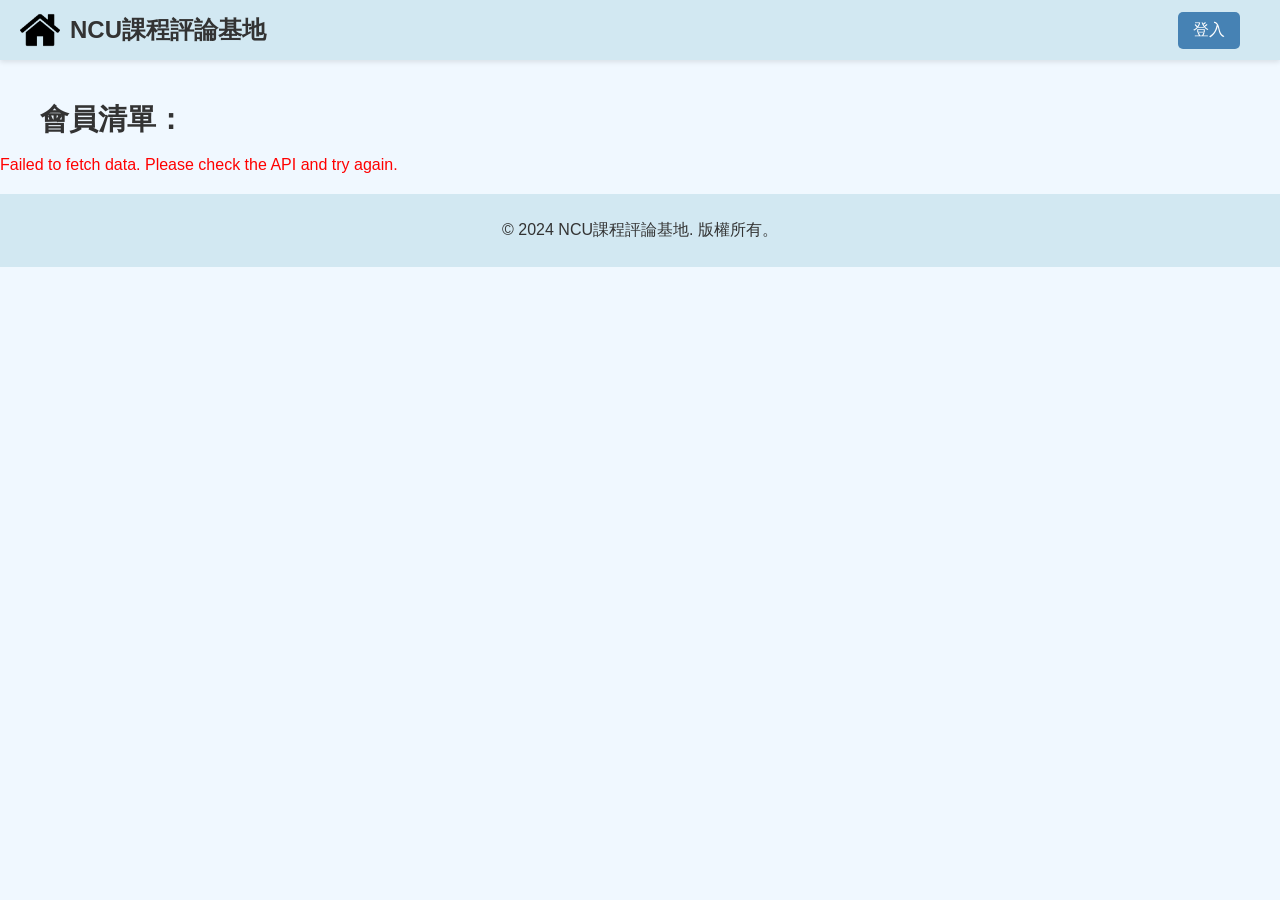
<file: interface/ncu_comment-interface/member-management.html>
<!DOCTYPE html>
<html lang="en">

<head>
    <meta charset="UTF-8">
    <meta name="viewport" content="width=device-width, initial-scale=1.0">
    <title>會員管理</title>
    <link rel="stylesheet" href="new_style.css">
    <link rel="stylesheet" href="new_style_button_table.css">
</head>

<body>
    <!-- 頁首 -->
    <header>
        <div class="logo-container">
            <a href="index.html">
                <img src="image/home.png" alt="首頁" width="40" height="40">
            </a>
            <a href="index.html" class="logo"
                style="text-decoration: none; font-size: 1.5rem; font-weight: bold; color: #333;">
                NCU課程評論基地
            </a>
        </div>
    
        <div class="navbar">
            <nav>
                <button id="loginButton" class="btn">登入</button>
                <script src="login.js"></script>
                <div class="dropdown">
                    <button class="dropdown-button-member">會員中心 ▼</button>
                    <div class="dropdown-content">
                        <a href="my_comment_management.html">我的評論</a>
                        <a href="favorite_course.html">收藏課程</a>
                        <a href="profoile.html">個人資料</a>
                    </div>
                </div>
                <div class="dropdown">
                    <button class="dropdown-button-admin">管理員功能 ▼</button>
                    <div class="dropdown-content">
                        <a href="all_comment_management.html">評論管理</a>
                        <a href="member-management.html">會員管理</a>
                        <a href="admin-management.html">管理員管理</a>
                        <a href="system-settings.html">系統設定</a>
                    </div>
                </div>
                <a href="index.html" id="logoutLink" onclick="logout()">登出</a>
                <script src="logout.js"></script>
            </nav>
        </div>
    </header>

    <main>
        <div class="section-title">會員清單：</div>
        <div id="dataContainer">
            <!-- 這裡將動態顯示從後端獲取的資料 -->
        </div>
        <script src="buttoncontroller.js"></script>
        <script src="member_management.js"></script>
    </main>

    <footer>
        <p>&copy; 2024 NCU課程評論基地. 版權所有。</p>
    </footer>
</body>

</html>
</file>
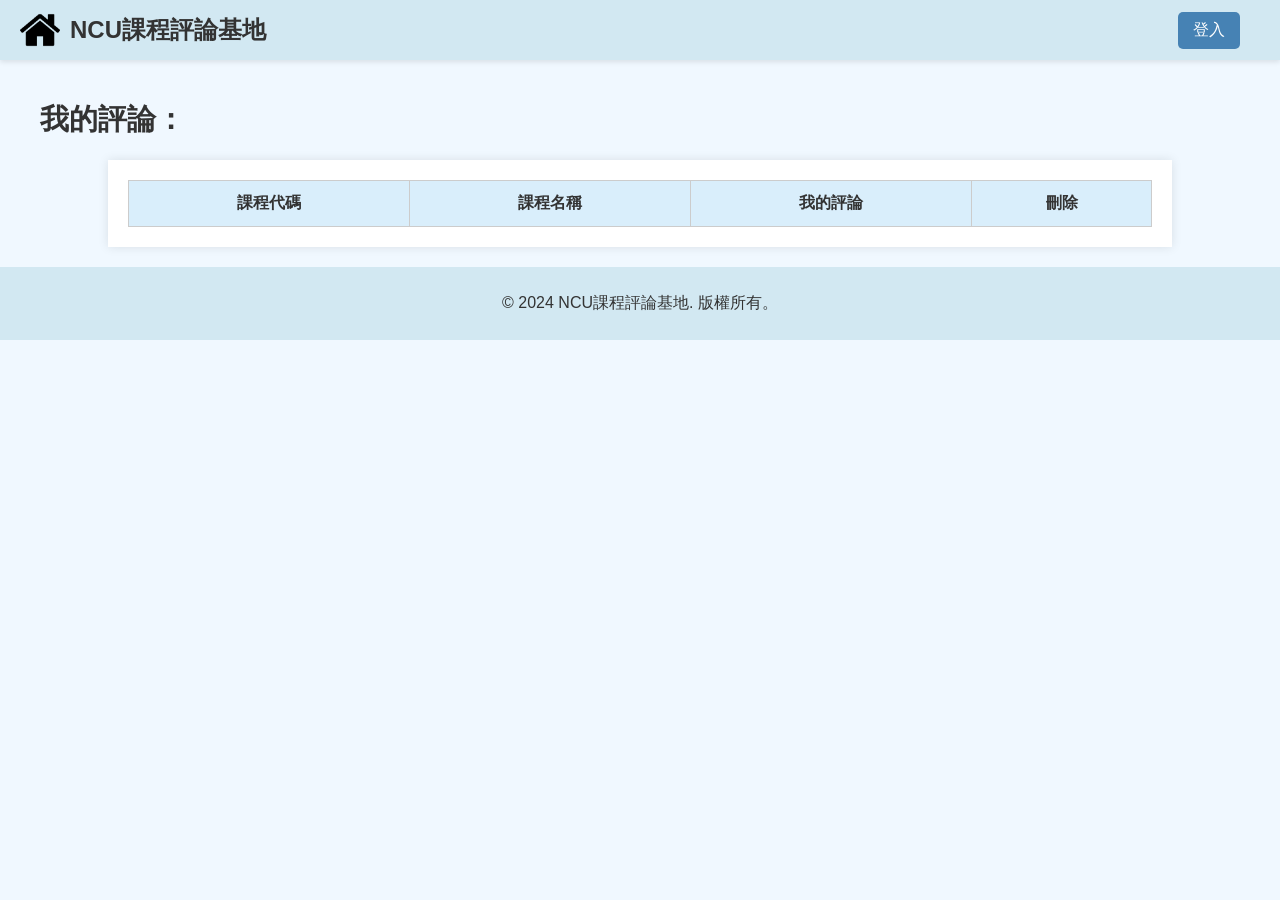
<file: interface/ncu_comment-interface/my_comment_management.html>
<!DOCTYPE html>
<html lang="zh-TW">

<head>
    <meta charset="UTF-8">
    <meta name="viewport" content="width=device-width, initial-scale=1.0">
    <title>NCU課程評論基地</title>
    <link rel="stylesheet" href="new_style.css">
    <link rel="stylesheet" href="new_style_button_table.css">
    <style>
        #my-comments {
            background-color: #fff;
            padding: 20px;
            margin: 20px auto;
            width: 80%;
            box-shadow: 0 0 10px rgba(0, 0, 0, 0.1);
        }

        .comments-table {
            width: 100%;
            border-collapse: collapse;
        }

        .comments-table th,
        .comments-table td {
            padding: 10px;
            /* 增加內距 */
            border: 1px solid #ccc;
            /* 單元格邊框 */
            text-align: center;
            /* 文字置中 */
        }

        .comments-table th {
            background-color: #d9eefb;
            /* 淡藍色背景 */
            font-weight: bold;
            text-align: center;
            padding: 12px;
            /* 增加內距 */
            border: 1px solid #ccc;
            /* 添加邊框顏色 */
        }

        .comments-table tr:nth-child(even) {
            background-color: #f9f9f9;
        }

        .comments-table tr:hover {
            background-color: #f1f1f1;
        }

        /* 操作按鈕樣式 */
        .comments-table .btn {
            background-color: #428bca;
            /* 藍色背景 */
            color: #fff;
            padding: 6px 12px;
            border: none;
            border-radius: 4px;
            cursor: pointer;
        }

        .comments-table .btn:hover {
            background-color: #3071a9;
            /* 深藍色懸停效果 */
        }
    </style>
</head>

<body>
    <header>
        <div class="logo-container">
            <a href="index.html">
                <img src="image/home.png" alt="首頁" width="40" height="40">
            </a>
            <a href="index.html" class="logo"
                style="text-decoration: none; font-size: 1.5rem; font-weight: bold; color: #333;">
                NCU課程評論基地
            </a>
        </div>

        <div class="navbar">
            <nav>
                <button id="loginButton" class="btn">登入</button>
                <script src="login.js"></script>
                <div class="dropdown">
                    <button class="dropdown-button-member">會員中心 ▼</button>
                    <div class="dropdown-content">
                        <a href="my_comment_management.html">我的評論</a>
                        <a href="favorite_course.html">收藏課程</a>
                        <a href="profoile.html">個人資料</a>
                    </div>
                </div>
                <div class="dropdown">
                    <button class="dropdown-button-admin">管理員功能 ▼</button>
                    <div class="dropdown-content">
                        <a href="all_comment_management.html">評論管理</a>
                        <a href="member-management.html">會員管理</a>
                        <a href="admin-management.html">管理員管理</a>
                        <a href="system-settings.html">系統設定</a>
                    </div>
                </div>
                <a href="index.html" id="logoutLink" onclick="logout()">登出</a>
                <script src="logout.js"></script>
            </nav>
        </div>
    </header>

    <main>
        <div class="section-title">我的評論：</div>
        <section id="my-comments">
            <table class="comments-table">
                <thead>
                    <tr>
                        <th>課程代碼</th>
                        <th>課程名稱</th>
                        <th>我的評論</th>
                        <th>刪除</th>
                    </tr>
                </thead>
                <tbody id="comments-body">
                    <!-- JavaScript 會在此處插入表格資料 -->
                </tbody>
            </table>
        </section>
        <script src="scriptsv2.js"></script>
        <script src="buttoncontroller.js"></script>
        <script src="my_comments.js"></script>
    </main>

    <footer>
        <p>&copy; 2024 NCU課程評論基地. 版權所有。</p>
    </footer>
</body>

</html>
</file>
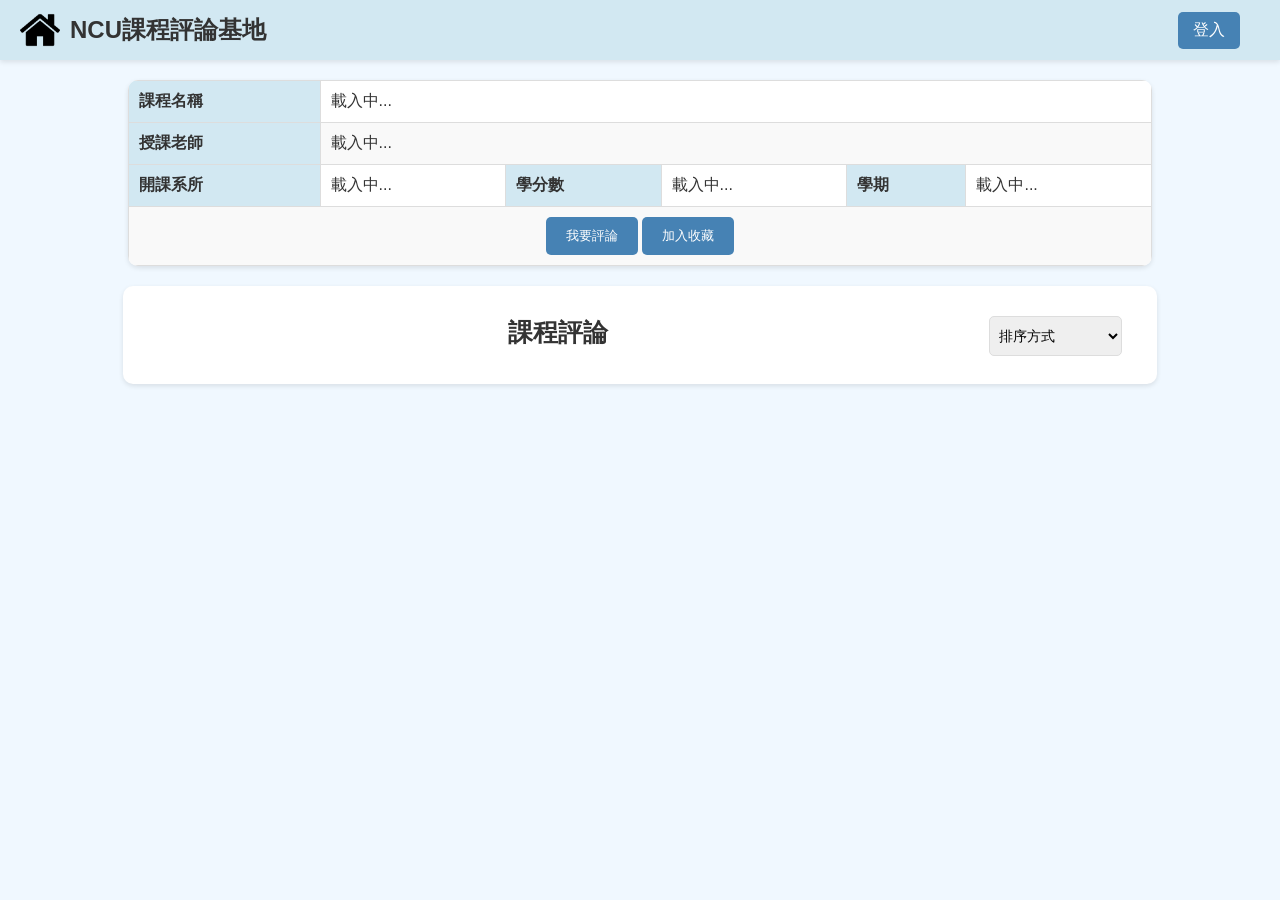
<file: interface/ncu_comment-interface/newCommentv2.html>
<!DOCTYPE html>
<html lang="zh-TW">

<head>
    <meta charset="UTF-8">
    <meta name="viewport" content="width=device-width, initial-scale=1.0">
    <title>新增評論 - 課程評論系統</title>
    <link rel="stylesheet" href="new_style.css">
    <link rel="stylesheet" href="new_style_button_table.css">
    <style>
        /* 表格樣式 */
        .course-detail table,
        .course-list table {
            width: 80%;
            margin: 20px auto;
            border-collapse: collapse;
            background-color: #fff;
            border-radius: 10px;
            overflow: hidden;
            box-shadow: 0px 2px 5px rgba(0, 0, 0, 0.1);
        }

        .course-detail th,
        .course-detail td,
        .course-list th,
        .course-list td {
            border: 1px solid #ddd;
            text-align: left;
            padding: 10px;
        }

        .course-detail th,
        .course-list th {
            background-color: #d2e8f2;
            /* 表格標題淺藍色 */
            font-weight: bold;
        }

        .course-detail tr:nth-child(even),
        .course-list tr:nth-child(even) {
            background-color: #f9f9f9;
            /* 偶數列背景色 */
        }

        .course-detail button,
        .course-list button {
            background-color: #4682b4;
            /* 藍色按鈕 */
            color: white;
            border: none;
            padding: 10px 20px;
            border-radius: 5px;
            cursor: pointer;
        }

        .course-detail button:hover,
        .course-list button:hover {
            background-color: #5a9bd6;
        }

        /* 新增：評論列表區塊樣式 */
        .comments {
            width: 80%; /* 與表格保持一致的寬度 */
            margin: 20px auto; /* 與表格保持垂直間距，並水平置中 */
            padding: 5px; /* 內邊距 */
            background-color: #fff; /* 白色背景 */
            border-radius: 10px; /* 圓角效果 */
            box-shadow: 0px 2px 5px rgba(0, 0, 0, 0.1); /* 陰影效果 */
        }

        .comment-title {
            text-align: center; /* 文字水平置中 */
            font-size: 25px; /* 字體大小 */
            font-weight: bold; /* 字體加粗 */
            margin-bottom: 30px; /* 與評論內容的間距 */
        }

        .sort-select {
            float: right;
            padding: 5px;
            font-size: 14px;
            border: 1px solid #ddd;
            border-radius: 5px;
            cursor: pointer;
            margin-right: 30px;
            /*margin-top: 0px;*/
            width: 13%;
            height: 40px;
        }

        /* 單條評論樣式 */
        .comment-item {
            margin: 0px 15px 20px 15px; /* 每條評論之間的間距 */
            padding: 10px;
            background-color: #f8f9fa; /* 淺灰背景 */
            border-radius: 8px;
            box-shadow: 0 2px 4px rgba(0, 0, 0, 0.1);
        }

        .comment-item .rating {
            color: #f5b301;
            /* 星星顏色 */
        }

        .meta {
            color: #6c757d;
            font-size: 0.9rem;
        }

        /* 彈跳視窗 */
        .modal,
        .modal {
            display: none;
            position: fixed;
            top: 0;
            left: 0;
            width: 100%;
            height: 100%;
            background: rgba(240, 248, 255, 0.9); /* 背景半透明 */
            justify-content: center;
            align-items: center;
            background: rgba(0, 0, 0, 0.8); /* 調深背景色 */
            backdrop-filter: blur(5px); /* 背景模糊效果 */
        }

        .modal-title {
            font-size: 24px;
            margin-bottom: 20px;
            text-align: center;
            text-decoration: dotted underline;
        }

               /* 彈跳視窗內部樣式 */
        .modal-content {
            background: #06304b; /* 使用頁面主背景色 */
            padding: 20px;
            border-radius: 10px;
            box-shadow: 0 4px 10px rgba(0, 0, 0, 0.2);
            max-width: 500px;
            width: 90%;
            text-align: left;
        }        

        label {
            font-size: 14px;
            margin-bottom: 5px;
            color: #333;
            display: block;
        }

        select, input, textarea {
            width: 100%;
            padding: 10px;
            margin-bottom: 15px;
            border: 1px solid #ddd;
            border-radius: 5px;
            font-size: 14px;
        }

        textarea {
            resize: none;
            height: 100px;
            width: 95%;
        }
        rating
        #rating .star {
            font-size: 20px;
            color: #ddd;
            cursor: pointer;
        }

        #rating .star.selected {
            color: #f5b301;
        }

        .btn-submit {
            background-color: #28a745;
            color: white;
            border: none;
            padding: 10px 20px;
            border-radius: 5px;
            cursor: pointer;
            font-size: 14px;
        }

        .btn-submit:hover {
            background-color: #218838;
        }

        .alert-modal {
            display: none;
            position: fixed;
            top: 0;
            left: 0;
            width: 100%;
            height: 100%;
            background: rgba(0, 0, 0, 0.5);
            justify-content: center;
            align-items: center;
        }

        .modal-content{
            position: relative;
            /* 確保內部的按鈕可以相對於彈跳視窗內容定位 */
            background: #fff;
            padding: 2rem;
            border-radius: 8px;
            max-width: 500px;
            text-align: center;
            font-weight: bold;
            height: 77%;
        }
        .alert-content {
            position: relative;
            /* 確保內部的按鈕可以相對於彈跳視窗內容定位 */
            background: #fff;
            padding: 2rem;
            border-radius: 8px;
            max-width: 500px;
            text-align: center;
            font-weight: bold;
        }

        .modal-content p, .modal-content label {
            line-height: 1.6;
            font-size: 15px; /* 增加字體大小 */
            text-align: left;
        }

        textarea {
            font-size: 16px;
            line-height: 1.5;
        }

        .close-button {
            position: absolute;
            top: 10px;
            right: 10px;
            font-size: 1.5rem;
            cursor: pointer;
            background: none;
            /* 移除背景 */
            border: none;
            /* 移除邊框 */
            color: #333;
            /* 叉叉的顏色 */
        }

        #rating {
            text-align: left;
            margin-bottom: 20px;
        }
        
        /* 評分星級樣式 */
        #rating .star {
            font-size: 1.5rem;
            color: #ddd;
            cursor: pointer;
        }

        #rating .star.selected {
            color: #f5b301;
        }

        /* 警告按鈕 */
        .btn-alert {
            background-color: #d9534f;
            color: #fff;
            padding: 0.5rem 1rem;
            border: none;
            border-radius: 5px;
            cursor: pointer;
        }

        /* 警告文字樣式 */
        .warning {
            color: red;
            text-align: center;
            margin-top: 20px;
        }
    </style>
</head>

<body>
    <header>
        <div class="logo-container">
            <a href="index.html">
                <img src="image/home.png" alt="首頁" width="40" height="40">
            </a>
            <a href="index.html" class="logo"
                style="text-decoration: none; font-size: 1.5rem; font-weight: bold; color: #333;">
                NCU課程評論基地
            </a>
        </div>
        <div class="navbar">
            <nav>
                <button id="loginButton" class="btn">登入</button>
                <script src="login.js"></script>
                <div class="dropdown">
                    <button class="dropdown-button-member">會員中心 ▼</button>
                    <div class="dropdown-content">
                        <a href="my_comment_management.html">我的評論</a>
                        <a href="favorite_course.html">收藏課程</a>
                        <a href="profoile.html">個人資料</a>
                    </div>
                </div>
                <div class="dropdown">
                    <button class="dropdown-button-admin">管理員功能 ▼</button>
                    <div class="dropdown-content">
                        <a href="member-management.html">會員管理</a>
                        <a href="admin-management.html">管理員管理</a>
                        <a href="system-settings.html">系統設定</a>
                    </div>
                </div>
                <a href="index.html" id="logoutLink" onclick="logout()">登出</a>
                <script src="logout.js"></script>
            </nav>
        </div>
    </header>
    <main>
        <section class="course-detail">
            <table>
                <tr>
                    <th>課程名稱</th>
                    <td id="course-name" colspan="5">載入中...</td>
                </tr>
                <tr>
                    <th>授課老師</th>
                    <td id="professor-name" colspan="5">載入中...</td>
                </tr>
                <tr>
                    <th>開課系所</th>
                    <td id="department-name">載入中...</td>
                    <th>學分數</th>
                    <td id="course-info">載入中...</td>
                    <th>學期</th>
                    <td id="course-year">載入中...</td>
                </tr>
                <tr>
                    <td colspan="6" style="text-align: center;">
                        <button class="btn btn-primary" id="review-button" onclick=checkLoginStatus()>我要評論</button>
                        <button class="btn add-favorite-btn" 
                            data-course-id="" 
                            data-course-name="">加入收藏</button>
                    </td>
                </tr>
            </table>
        </section>
        <!-- 新增：評論清單區塊 -->
        <section class="comments">
            <h3 class="comment-title">課程評論
                <select id="sort-options" class="sort-select">
                    <option value="default">排序方式</option>
                    <option value="asc">評分：由小到大</option>
                    <option value="desc">評分：由大到小</option>
                </select>
            </h3>
            <!-- 單條評論範例 -->
            <!--div class="comment-item">
                <p><strong>資訊系網紅</strong> <span class="rating">★★★★★</span></p>
                <p>超讚的課，老師很認真，可以扎實學習到軟體工程的流程與技巧，推推！</p>
                <p class="meta">受評教授：許智誠 | 日期：2024-11-03 15:11</p>
            </div>
            <div class="comment-item">
                <p><strong>我想畢業</strong> <span class="rating">★★★★☆</span></p>
                <p>一學期有幾次 Case 討論作業，還有期末考，需要花時間認真學。</p>
                <p class="meta">受評教授：許智誠 | 日期：2024-11-01 10:24</p>
            </div -->
            <div id="comment-list">
                <!-- 多條評論範例 -->
            </div>
        </section>

        <!-- 評論彈跳視窗 -->
        <div class="modal" id="review-modal">
            <div class="modal-content">
                <span class="close-button" onclick="closeModal()">&times;</span>
                <h3 class="modal-title">發表評論</h3>
                <p><strong>課程名稱：</strong><span id="modal-course-name"></span></p>
                <p><strong>授課老師：</strong><span id="modal-professor-name"></span></p>
                <p><strong>開課系所：</strong><span id="modal-department-name"></span></p>
                <p><strong>學分數：</strong><span id="modal-course-info"></span></p>
                <p><strong>學期：</strong><span id="modal-course-year"></span></p>
        
                <!-- 評分 -->
                <label for="rating">評分</label>
                <div id="rating">
                    <span class="star" onclick="setRating(1)">★</span>
                    <span class="star" onclick="setRating(2)">★</span>
                    <span class="star" onclick="setRating(3)">★</span>
                    <span class="star" onclick="setRating(4)">★</span>
                    <span class="star" onclick="setRating(5)">★</span>
                </div>
        
                <!-- 評論內容輸入 -->
                <label for="comment-text">請輸入評論（上限<span id="char-limit-label">1500</span>字）</label>
                <textarea id="comment-text" maxlength="1500" placeholder="撰寫您的評論..." required></textarea><br>
        
                <!-- 提交按鈕 -->
                <button type="button" class="btn btn-submit" onclick="submitReview()">發布</button>
            </div>
        </div>

        <!-- 超過字數警告視窗 -->
        <div class="alert-modal" id="alert-modal">
            <div class="alert-content">
                <p>字數不可超過 <span id="char-limit-warning">1500</span> 字！</p>
                <button class="btn btn-alert" onclick="closeAlert()">確定</button>
            </div>
        </div>
    </main>
    <script src="buttoncontroller.js"></script>
    <script src="scripts.js"></script>
</body>

</html>
</file>
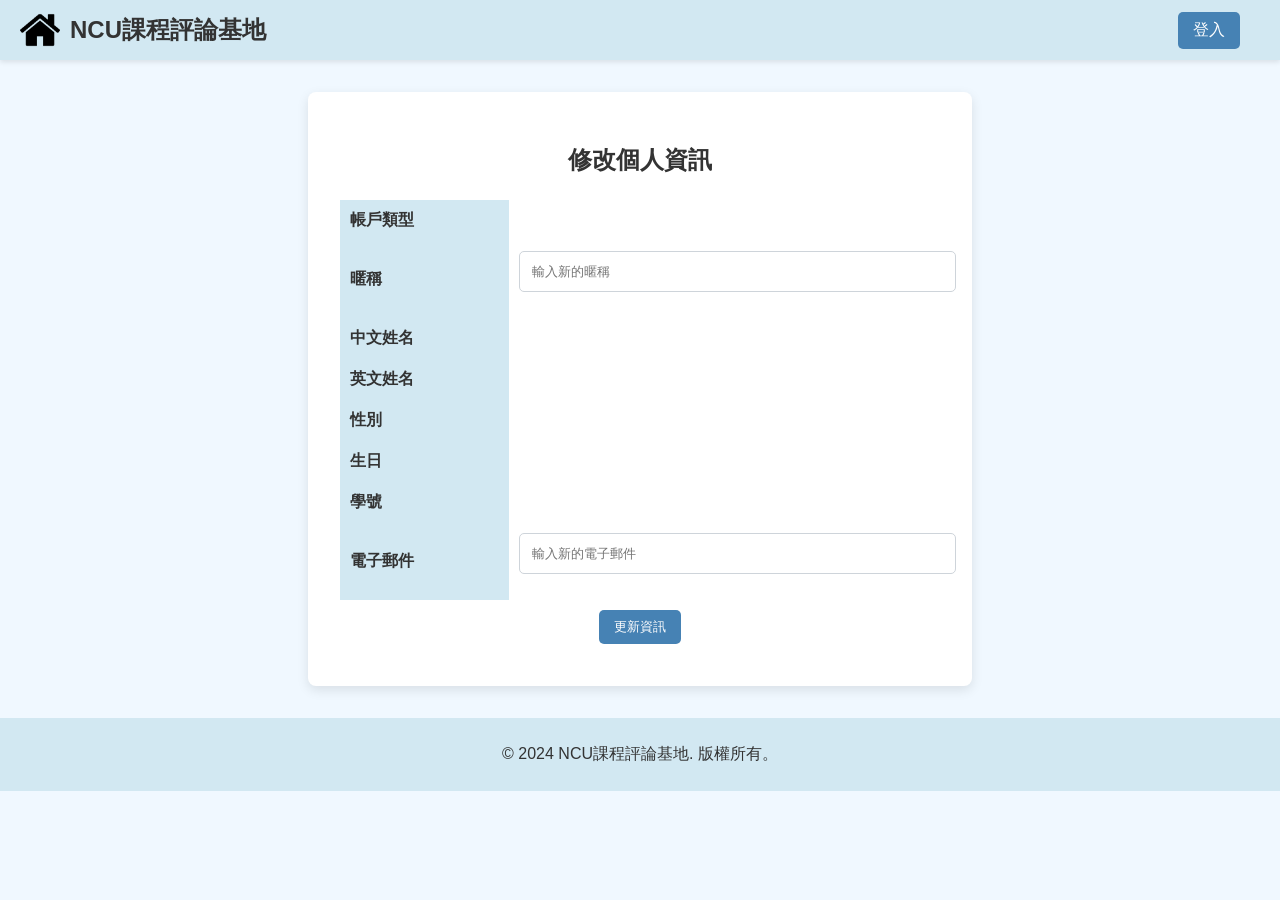
<file: interface/ncu_comment-interface/profoile.html>
<!DOCTYPE html>
<html lang="zh-TW">

<head>
    <meta charset="UTF-8">
    <meta name="viewport" content="width=device-width, initial-scale=1.0">
    <title>NCU課程評論基地</title>
    <link rel="stylesheet" href="new_style.css">
    <link rel="stylesheet" href="new_style_button_table.css">
    <style>
        /* 表單樣式 */
        .form-container {
            width: 100%;
            max-width: 600px;
            margin: 2rem auto;
            padding: 2rem;
            background-color: #fff;
            border-radius: 8px;
            box-shadow: 0 4px 12px rgba(0, 0, 0, 0.1);
        }

        .form-container h2 {
            text-align: center;
            margin-bottom: 1.5rem;
        }

        .form-container table {
            width: 100%;
            border-collapse: collapse;
        }

        .form-container th,
        .form-container td {
            padding: 10px;
            text-align: left;
        }

        .form-container th {
            background-color: #d2e8f2;
            /* 表格標題淺藍色 */
            font-weight: bold;
        }

        .form-container input {
            width: 100%;
            padding: 0.75rem;
            border: 1px solid #ced4da;
            border-radius: 5px;
            margin-bottom: 1rem;
        }

        .form-container input:focus {
            outline: none;
            border-color: var(--primary-color);
            box-shadow: 0 0 5px rgba(0, 123, 255, 0.2);
        }
    </style>
</head>

<body>
    <header>
        <div class="logo-container">
            <a href="index.html">
                <img src="image/home.png" alt="首頁" width="40" height="40">
            </a>
            <a href="index.html" class="logo"
                style="text-decoration: none; font-size: 1.5rem; font-weight: bold; color: #333;">
                NCU課程評論基地
            </a>
        </div>

        <div class="navbar">
            <nav>
                <button id="loginButton" class="btn">登入</button>
                <script src="login.js"></script>
                <div class="dropdown">
                    <button class="dropdown-button-member">會員中心 ▼</button>
                    <div class="dropdown-content">
                        <a href="my_comment_management.html">我的評論</a>
                        <a href="favorite_course.html">收藏課程</a>
                        <a href="profoile.html">個人資料</a>
                    </div>
                </div>
                <div class="dropdown">
                    <button class="dropdown-button-admin">管理員功能 ▼</button>
                    <div class="dropdown-content">
                        <a href="all_comment_management.html">評論管理</a>
                        <a href="member-management.html">會員管理</a>
                        <a href="admin-management.html">管理員管理</a>
                        <a href="system-settings.html">系統設定</a>
                    </div>
                </div>
                <a href="index.html" id="logoutLink" onclick="logout()">登出</a>
                <script src="logout.js"></script>
            </nav>
        </div>
    </header>

    <main>
        <!-- 修改個人資訊區域 -->
        <section id="edit-profile" class="section hidden">
            <div class="form-container">
                <h2>修改個人資訊</h2>
                <form id="profile-form">
                    <table>
                        <tr>
                            <th><label for="accountType">帳戶類型</label></th>
                            <td id="accountType"></td>
                        </tr>
                        <tr>
                            <th><label for="nickname">暱稱</label></th>
                            <td><input type="text" id="nickname" placeholder="輸入新的暱稱"></td>
                        </tr>
                        <tr>
                            <th><label for="chineseName">中文姓名</label></th>
                            <td id="chineseName"></td>
                        </tr>
                        <tr>
                            <th><label for="englishName">英文姓名</label></th>
                            <td id="englishName"></td>
                        </tr>
                        <tr>
                            <th><label for="gender">性別</label></th>
                            <td id="gender"></td>
                        </tr>
                        <tr>
                            <th><label for="birthday">生日</label></th>
                            <td id="birthday"></td>
                        </tr>
                        <tr>
                            <th><label for="studentId">學號</label></th>
                            <td id="studentId"></td>
                        </tr>
                        <tr>
                            <th><label for="email">電子郵件</label></th>
                            <td><input type="email" id="email" placeholder="輸入新的電子郵件"></td>
                        </tr>
                        <tr>
                            <td colspan="2" style="text-align: center;">
                                <button type="submit" class="btn">更新資訊</button>
                            </td>
                        </tr>
                    </table>
                </form>
            </div>
            <script src="profile.js"></script>
        </section>
        <script src="buttoncontroller.js"></script>
        <script src="scriptsv2.js"></script>
        <script src="update_user_info.js"></script>
    </main>

    <footer>
        <p>&copy; 2024 NCU課程評論基地. 版權所有。</p>
    </footer>

</body>

</html>
</file>
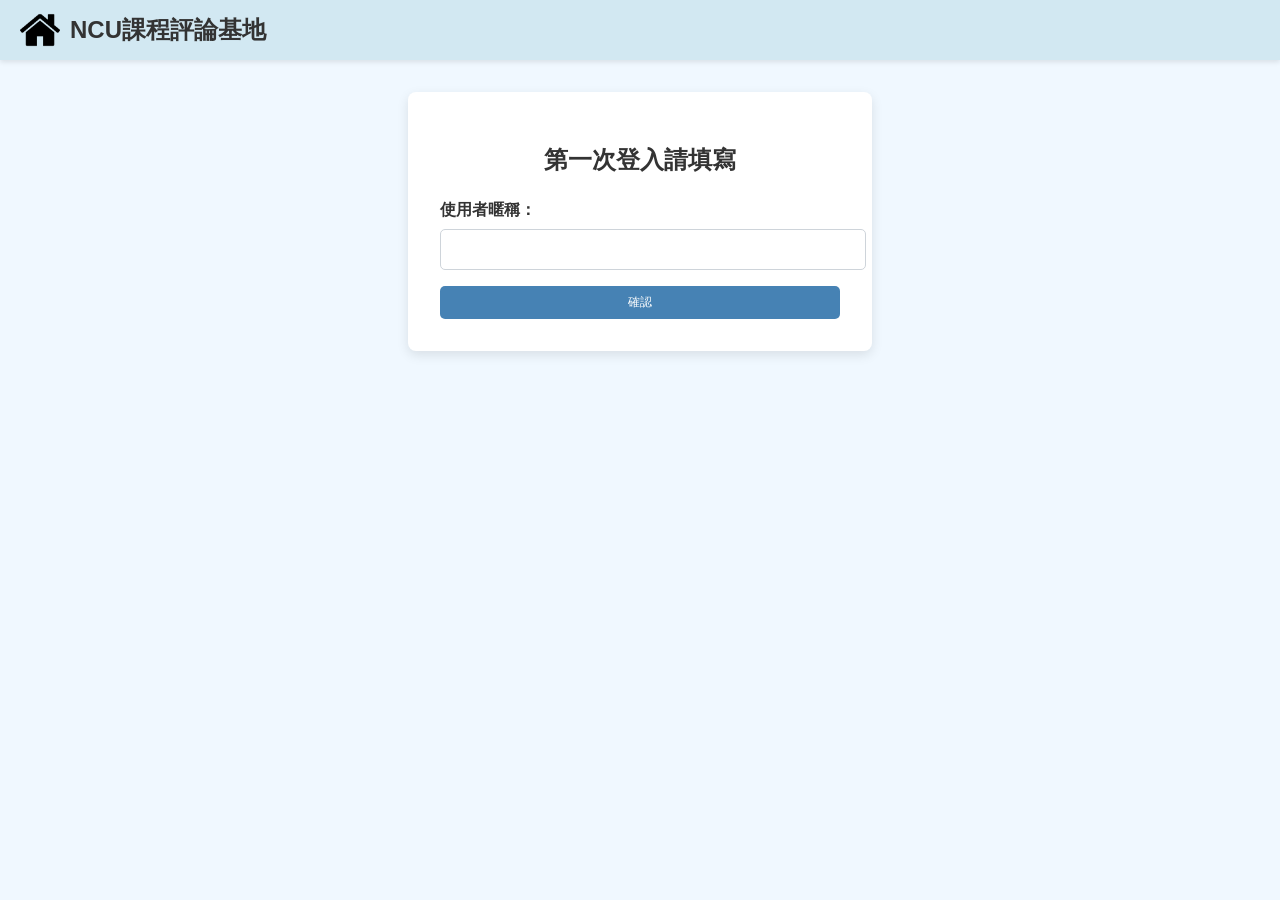
<file: interface/ncu_comment-interface/register.html>
<!DOCTYPE html>
<html lang="zh-TW">

<head>
    <meta charset="UTF-8">
    <meta name="viewport" content="width=device-width, initial-scale=1.0">
    <title>註冊 - 課程評論系統</title>
    <link rel="stylesheet" href="new_style.css">
    <style>
        /* 表單 */
        .form-container {
            width: 100%;
            max-width: 400px;
            margin: 2rem auto;
            padding: 2rem;
            background-color: #fff;
            border-radius: 8px;
            box-shadow: 0 4px 12px rgba(0, 0, 0, 0.1);
        }

        .form-container h2 {
            text-align: center;
            margin-bottom: 1.5rem;
        }

        .form-container label {
            font-weight: bold;
            margin-top: 1rem;
            display: block;

        }

        .form-container input,
        .form-container select {
            width: 100%;
            padding: 0.75rem;
            margin-top: 0.5rem;
            border: 1px solid #ced4da;
            border-radius: 5px;
            margin-bottom: 1rem;
        }

        .form-container input:focus {
            outline: none;
            border-color: var(--primary-color);
            box-shadow: 0 0 5px rgba(0, 123, 255, 0.2);
        }

        .btn {
            display: block;
            width: 100%;
            padding: 0.75rem;
            background-color: var(--primary-color);
            color: #fff;
            border: none;
            border-radius: 5px;
            cursor: pointer;
            transition: background-color 0.3s;
        }

        .btn:hover {
            background-color: #0056b3;
        }

        /* 讓按鈕本身的內容置中 */
        .btn {
            display: inline-block;
            text-align: center;
            padding: 10px 20px;
            /* 調整按鈕的內邊距 */
            text-decoration: none;
            /* 去掉超鏈接的下劃線 */
            font-size: 0.75rem;
            /* 設置字體大小為 0.75rem（較小） */
        }

        /* 自定義按鈕樣式，與頂部按鈕保持一致 */
        .btn {
            text-decoration: none;
            color: white;
            background-color: #4682b4;
            /* 按鈕藍色 */
            padding: 8px 15px;
            border: none;
            border-radius: 5px;
            cursor: pointer;
            text-align: center;
            display: inline-block;
        }
    </style>
</head>

<body>
    <header>
        <div class="logo-container">
            <a href="index.html">
                <img src="image/home.png" alt="首頁" width="40" height="40">
            </a>
            <a href="index.html" class="logo"
                style="text-decoration: none; font-size: 1.5rem; font-weight: bold; color: #333;">
                NCU課程評論基地
            </a>
        </div>
    </header>
    <main>
        <div class="form-container">
            <h2>第一次登入請填寫</h2>
            <form id="register-form">
                <label for="username">使用者暱稱：</label>
                <input type="text" id="username" name="username" required>

                <button type="submit" class="btn">確認</button>
            </form>
        </div>
    </main>
    <script src="register.js"></script>
</body>

</html>
</file>
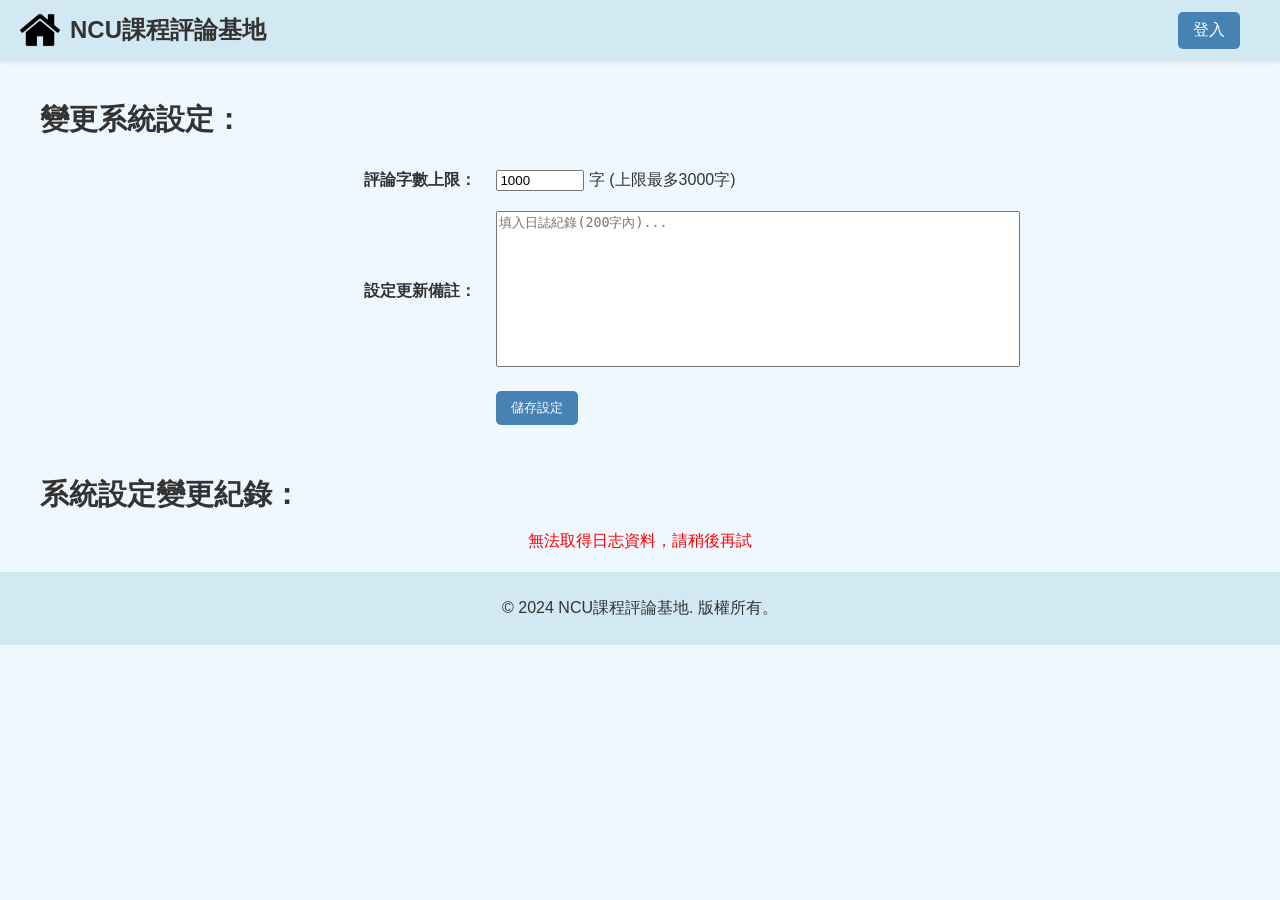
<file: interface/ncu_comment-interface/system-settings.html>
<!DOCTYPE html>
<html lang="en">

<head>
    <meta charset="UTF-8">
    <meta name="viewport" content="width=device-width, initial-scale=1.0">
    <title>系統設定</title>
    <link rel="stylesheet" href="new_style.css">
    <link rel="stylesheet" href="new_style_button_table.css">
    <style>
        table {
            width: 60%;
            margin: 20px auto;
            border-collapse: collapse;
        }

        td {
            padding: 10px;
        }

        td:first-child {
            text-align: right;
            width: 30%;
            font-weight: bold;
        }

        td:last-child {
            text-align: left;
            width: 70%;
        }

        .button-container {
            text-align: right;
            padding-top: 10px;
        }

        .save-button {
            text-decoration: none;
            color: white;
            background-color: #4682b4;
            /* 藍色按鈕 */
            padding: 8px 15px;
            border: none;
            border-radius: 5px;
            cursor: pointer;
            text-align: center;
            display: inline-block;
        }

        /* 專屬於系統設定變更紀錄表格的樣式 */
        .log-table {
            width: 95%; /* 表格總寬度 */
            margin: 20px auto;
            border-collapse: collapse;
        }

        .log-table th, .log-table td {
            border: 1px solid #ddd;
            padding: 8px;
            text-align: center;
        }

        .log-table th:nth-child(1), .log-table td:nth-child(1) {
            width: 10%; /* 更新id欄寬度 */
        }

        .log-table th:nth-child(2), .log-table td:nth-child(2) {
            width: 15%; /* 字數限制欄寬度 */
        }

        .log-table th:nth-child(3), .log-table td:nth-child(3) {
            width: 40%; /* 更新備註欄寬度 */
        }

        .log-table th:nth-child(4), .log-table td:nth-child(4) {
            width: 20%; /* 更新時間欄寬度 */
        }

        .log-table th:nth-child(5), .log-table td:nth-child(5) {
            width: 15%; /* 管理員帳號欄寬度 */
        }

    </style>
</head>

<body>
    <!-- 頁首 -->
    <header>
        <div class="logo-container">
            <a href="index.html">
                <img src="image/home.png" alt="首頁" width="40" height="40">
            </a>
            <a href="index.html" class="logo"
                style="text-decoration: none; font-size: 1.5rem; font-weight: bold; color: #333;">
                NCU課程評論基地
            </a>
        </div>
    
        <div class="navbar">
            <nav>
                <button id="loginButton" class="btn">登入</button>
                <script src="login.js"></script>
                <div class="dropdown">
                    <button class="dropdown-button-member">會員中心 ▼</button>
                    <div class="dropdown-content">
                        <a href="my_comment_management.html">我的評論</a>
                        <a href="favorite_course.html">收藏課程</a>
                        <a href="profoile.html">個人資料</a>
                    </div>
                </div>
                <div class="dropdown">
                    <button class="dropdown-button-admin">管理員功能 ▼</button>
                    <div class="dropdown-content">
                        <a href="all_comment_management.html">評論管理</a>
                        <a href="member-management.html">會員管理</a>
                        <a href="admin-management.html">管理員管理</a>
                        <a href="system-settings.html">系統設定</a>
                    </div>
                </div>
                <a href="index.html" id="logoutLink" onclick="logout()">登出</a>
                <script src="logout.js"></script>
            </nav>
        </div>
    </header>


    <main>
        <div class="section-title">變更系統設定：</div>
        <!-- 系統設定表單 -->
        <form id="system-settings-form">
            <table>
                <tr>
                    <td><label for="comment-limit">評論字數上限：</label></td>
                    <td>
                        <input id="comment-limit" type="text" value="1000" required style="width: 80px;">
                        <label> 字 (上限最多3000字)</label>
                    </td>
                </tr>
                <tr>
                    <td><label for="system-log" style="vertical-align: top;">設定更新備註：</label></td>
                    <td>
                        <textarea id="system-log" rows="10" cols="50" style="resize: none; width: 100%;"
                            placeholder="填入日誌紀錄(200字內)..."></textarea>
                    </td>
                </tr>
                <tr>
                    <td></td>
                    <td class="button-container">
                        <!-- 將 type 改為 button，避免表單自動提交 -->
                        <button type="button" class="save-button" id="save-settings-btn">儲存設定</button>
                    </td>
                </tr>
            </table>
        </form>


        <div class="section-title">系統設定變更紀錄：</div>
        <!-- 在此處新增容器來顯示 logs 表格 -->
        <div id="logsContainer"></div>
    </main>

    <footer>
        <p>&copy; 2024 NCU課程評論基地. 版權所有。</p>
    </footer>

    <script src="buttoncontroller.js"></script>
    <script src="system_settings.js"></script>
</body>

</html>
</file>
<file: interface/ncu_comment-interface/new_style.css>
/* 網站整體風格 */
body {
    font-family: Arial, sans-serif;
    margin: 0;
    padding: 0;
    background-color: #f0f8ff; /* 淺藍色背景 */
    color: #333;
}

header {
    background-color: #d2e8f2; /* 淺藍色 header */
    padding: 10px 20px;
    box-shadow: 0px 2px 5px rgba(0, 0, 0, 0.1);
    display: flex;
    justify-content: space-between;
    align-items: center;
}

.navbar .logo {
    font-size: 1.5rem;
    font-weight: bold;
    color: #333;
    text-decoration: none;
}

.navbar nav {
    display: flex;
    gap: 10px;
}

.navbar nav button,
.navbar nav a {
    text-decoration: none;
    color: white;
    background-color: #4682b4; /* 藍色按鈕 */
    padding: 8px 15px;
    border: none;
    border-radius: 5px;
    cursor: pointer;
    text-align: center;
}

.navbar nav button:hover,
.navbar nav a:hover {
    background-color: #5a9bd6;
}

/* 登入按鈕樣式 */
#loginButton {
    font-size: 1rem; /* 設定與下拉選單按鈕一致的字體大小 */
    padding: 8px 15px;
}

/* 首頁圖片跟首頁文字的樣式 */
.logo-container {
    display: flex;
    align-items: center; /* 垂直置中 */
    gap: 10px; /* 圖片與文字之間的間距 */
}

.logo-container img {
    vertical-align: middle; /* 防止圖片偏移 */
}

.logo-container .logo {
    margin: 0; /* 移除多餘的外邊距 */
}

/* 頁腳樣式 */
footer {
    text-align: center;
    padding: 10px;
    background-color: #d2e8f2;
    color: #333;
    margin-top: 20px;
}


/* 區塊標題樣式 */
.section-title {
    font-size: 1.8rem;
    font-weight: bold;
    text-align: left;
    margin-bottom: 10px;
    color: #333;
    margin-top: 40px;
    margin-left: 40px; /* 添加左側空隙 */
}
</file>
<file: interface/ncu_comment-interface/new_style_button_table.css>
/* 搜尋條件橫排樣式 *//* 預設將登入按鈕、會員功能、管理員功能、登出按鈕隱藏 */
#loginButton,
.dropdown-button-member,
.dropdown-button-admin,
#logoutLink {
    display: inline-block;
}

.search-container {
    display: flex;
    justify-content: center;
    align-items: center;
    margin: 30px auto 20px;
    /* 增加頂部空白 */
    padding: 10px 20px;
    background-color: #ffffff;
    border-radius: 10px;
    max-width: 90%;
    box-shadow: 0px 2px 5px rgba(0, 0, 0, 0.1);
    gap: 15px;
}

.search-container label {
    font-weight: bold;
}

.search-container input,
.search-container select,
.search-container button {
    padding: 10px;
    border: 1px solid #ccc;
    border-radius: 5px;
    box-sizing: border-box;
}

.search-container button {
    background-color: #4682b4;
    /* 藍色按鈕 */
    color: white;
    border: none;
    cursor: pointer;
}

.search-container button:hover {
    background-color: #5a9bd6;
}

/* 表格樣式 */
.course-list {
    display: block;
    /* 預設隱藏搜尋結果表格 */
    margin-left: 5%;
    /* 結果表格與左側對齊 */
}

.course-list table {
    width: 90%;
    margin: 20px auto;
    border-collapse: collapse;
    background-color: #fff;
    border-radius: 10px;
    overflow: hidden;
    box-shadow: 0px 2px 5px rgba(0, 0, 0, 0.1);
}

.course-list th,
.course-list td {
    border: 1px solid #ddd;
    text-align: center;
    padding: 10px;
}

.course-list th {
    background-color: #d2e8f2;
    /* 表格標題淺藍色 */
    font-weight: bold;
}

.course-list tr:nth-child(even) {
    background-color: #f9f9f9;
    /* 偶數列背景色 */
}

/* 自定義按鈕樣式 */
.btn {
    text-decoration: none;
    color: white;
    background-color: #4682b4;
    /* 藍色按鈕 */
    padding: 8px 15px;
    border: none;
    border-radius: 5px;
    cursor: pointer;
    text-align: center;
    display: inline-block;
}

.btn:hover {
    background-color: #5a9bd6;
}

/* 下拉選單樣式 */
.dropdown {
    position: relative;
    display: inline-block;
}

.dropdown-content {
    display: none;
    position: absolute;
    background-color: #f9f9f9;
    box-shadow: 0px 8px 16px rgba(0, 0, 0, 0.2);
    padding: 10px 0;
    border-radius: 5px;
    z-index: 1;
    width: 160px;
}

.dropdown-content a {
    color: #333;
    padding: 10px 15px;
    text-decoration: none;
    display: block;
    text-align: center;
    border-radius: 5px;
    margin: 5px 0;
}

.dropdown-content a:hover {
    background-color: #d2e8f2;
}

.dropdown:hover .dropdown-content {
    display: block;
}

/* 會員中心按鈕 */
.dropdown-button-member {
    padding: 10px 15px;
    font-size: 1rem;
    background-color: #4682b4;
    /* 按鈕背景顏色 */
    color: white;
    border: none;
    border-radius: 5px;
    cursor: pointer;
    display: none;
}

.dropdown-button-member:hover {
    background-color: #5a9bd6;
}

/* 管理員功能按鈕 */
.dropdown-button-admin {
    padding: 10px 15px;
    font-size: 1rem;
    background-color: #4682b4;
    /* 按鈕背景顏色 */
    color: white;
    border: none;
    border-radius: 5px;
    cursor: pointer;
    display: none;
}

.dropdown-button-admin:hover {
    background-color: #5a9bd6;
}
</file>
